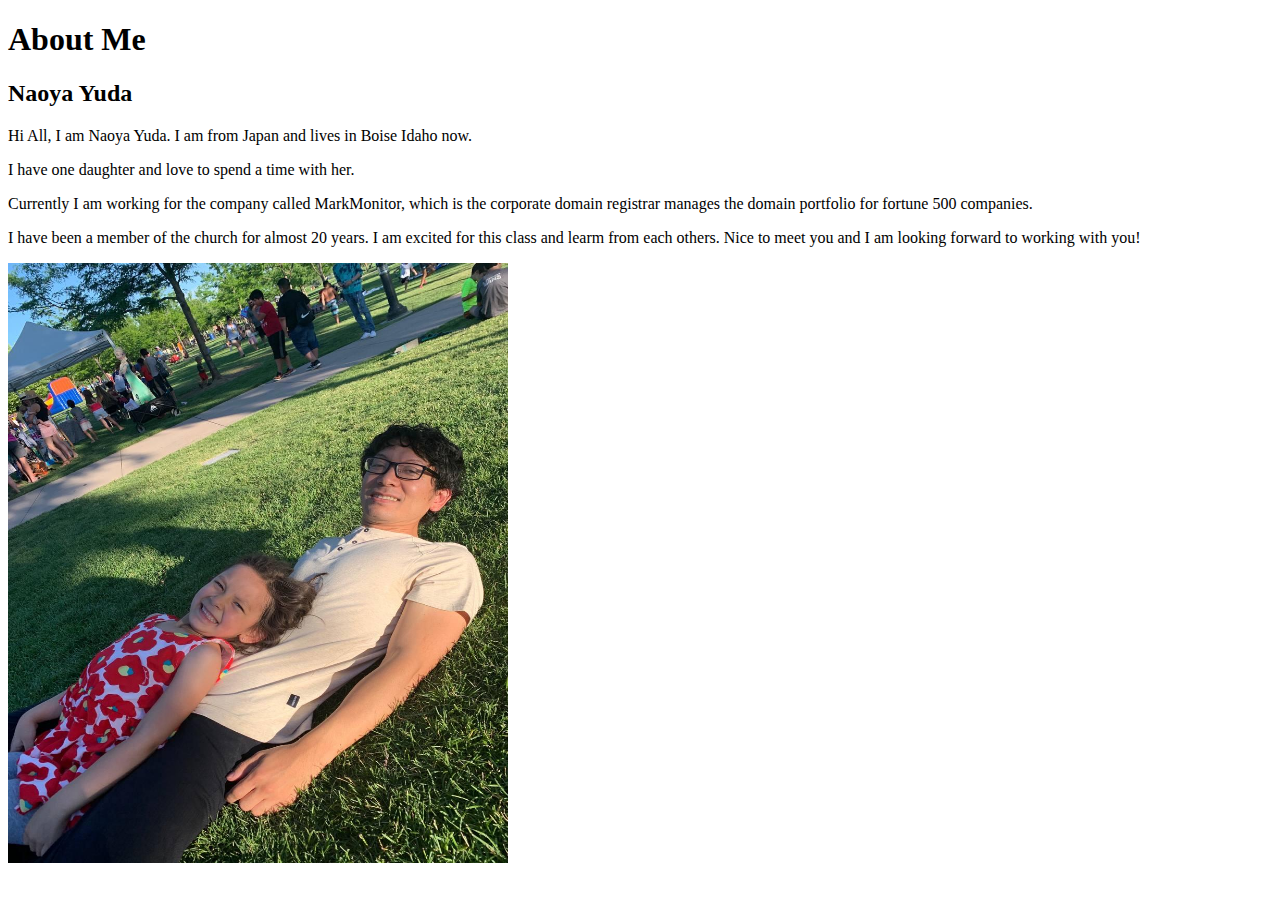
<file: aboutme/index.html>
<!DOCTYPE html>
<htmlang="en">
  <head>
      <meta charset="UTF-8">
      <meta http-equiv="X-UA-Compatible" content="IE=edge">
      <meta name="viewport" content="width=device-width", initial-scale="1.0">
    <title>All About Me</title>
  </head>
  <body>
    <h1>About Me</h1>
    <h2>Naoya Yuda</h2>
    <p>Hi All, I am Naoya Yuda. I am from Japan and lives in Boise Idaho now.</p>
    <p>I have one daughter and love to spend a time with her.</p>
    <p>Currently I am working for the company called MarkMonitor, which is the
        corporate domain registrar manages the domain portfolio for fortune 500 companies.
    </p>
    <p>I have been a member of the church for almost 20 years. I am excited for this class
        and learm from each others.
        Nice to meet you and I am looking forward to working with you!
    </p>
    <img
          src="images/naoyapark.jpeg"
          alt="Naoya"
          width="500" 
          height="600"
        />
  </body>
</html>
</file>
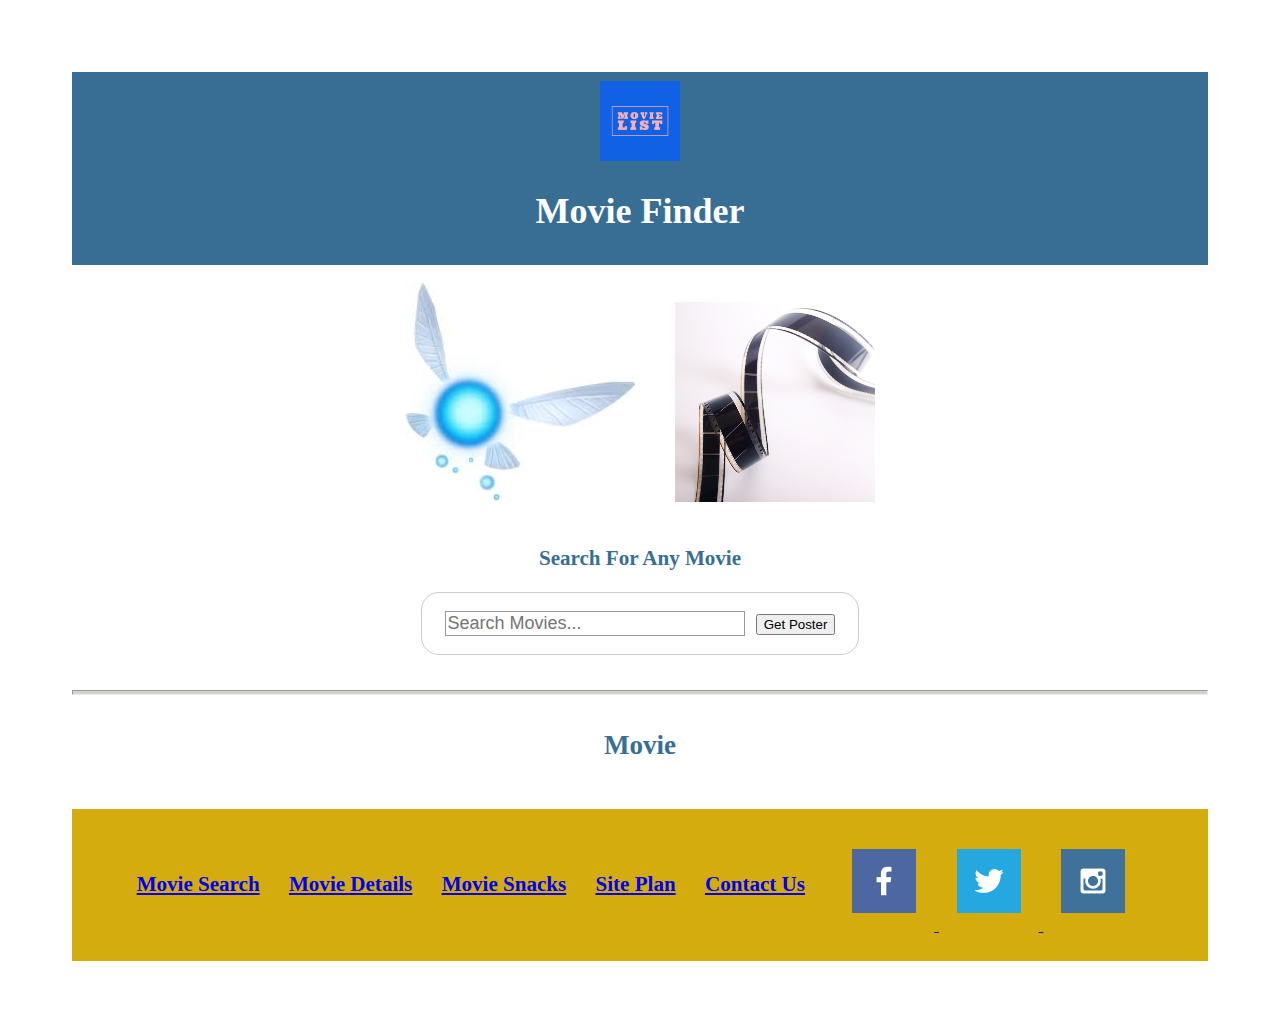
<file: movielist/index.html>
<!DOCTYPE html>
<html lang="en">
  <head>
    <meta charset="UTF-8">
    <meta http-equiv="X-UA-Compatible" content="IE=edge">
    <meta name="viewport" content="width=device-width, initial-scale=1.0">
      <link rel="stylesheet" href="styles/site-plan.css">
    <title>Personal Site - Movie Finder</title>
  </head>
  <body>
  <header>
    <a id="logo_link" href="./index.html">
      <img class="logo" src="images/movie-list-logos.jpeg" alt="Movie List Logo">
    </a>
    <h1 id="movie-finder">Movie Finder</h1>
  </header>
  <main>
   <section>
    <img src="./images/navi.jpeg" alt="navi">
    <img src="images/moviefilm.jpeg" alt="movieFilm" width="200" height="200" />
      <h3 class="text-center">Search For Any Movie</h3>
      <form id="searchForm">
        <input type="text" class="form-control" id="searchText" placeholder="Search Movies...">
        <button type="button" id="on-click">Get Poster</button>
      </form>
    </section>
    <hr>
    <section>
      <h2>Movie</h2>
  <div id="movies">
  </div>
</section>
</main>
<footer>
    <h3><a href="index.html">Movie Search</a></h3>
    <h3><a href="movie-details.html">Movie Details</a></h3>
    <h3><a href="movie-snacks.html">Movie Snacks</a></h3>
    <h3><a href="site-plan.html">Site Plan</a></h3>
    <h3><a href="contactus.html">Contact Us</a></h3>
    <div class="social">
        <a href="https://facebook.com" target="_blank">
            <img src="images/facebook.png" alt="fb icon">
        </a>
        <a href="https://twitter.com" target="_blank">
            <img src="images/twitter.png" alt="twitter icon">
        </a>
        <a href="https://instagram.com" target="_blank">
            <img src="images/instagram.png" alt="instagram icon">
        </a>
    </div>
</footer>
<script src="./index.js"></script>
</body>
</html>
</file>
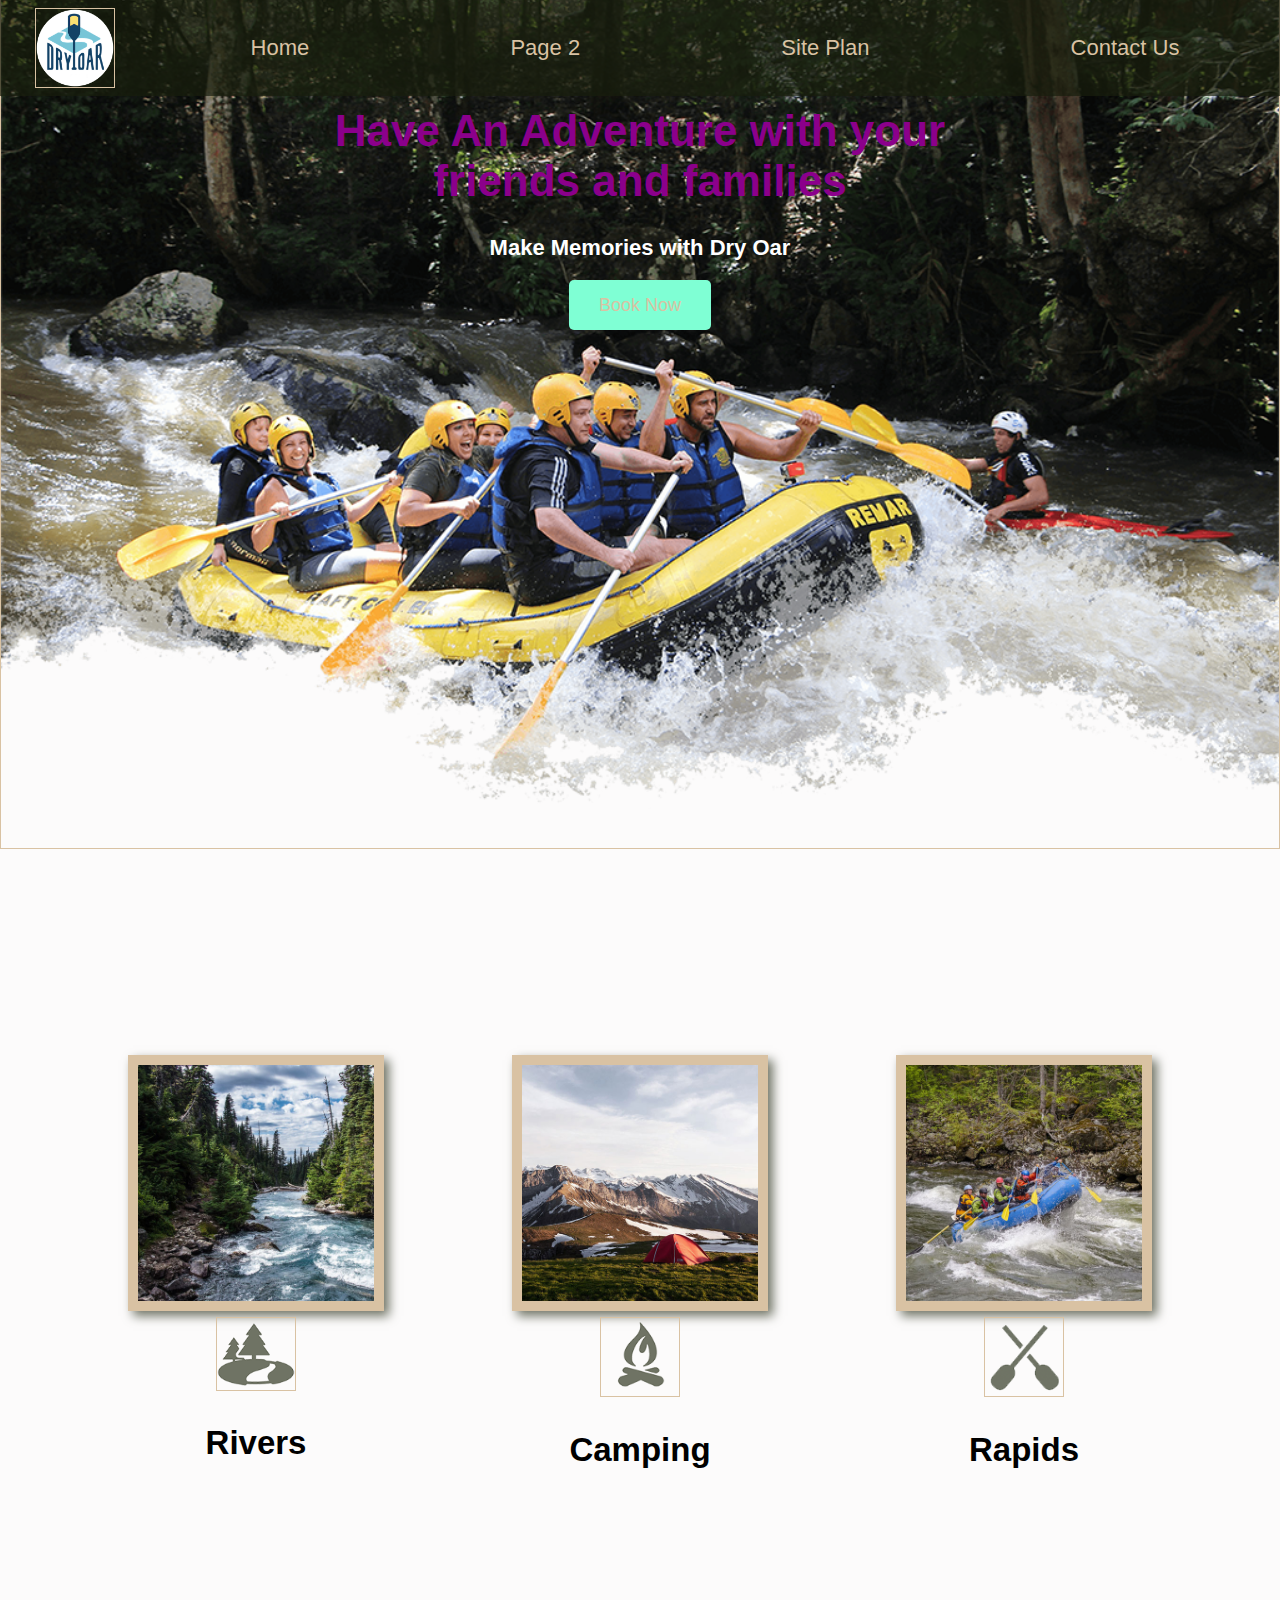
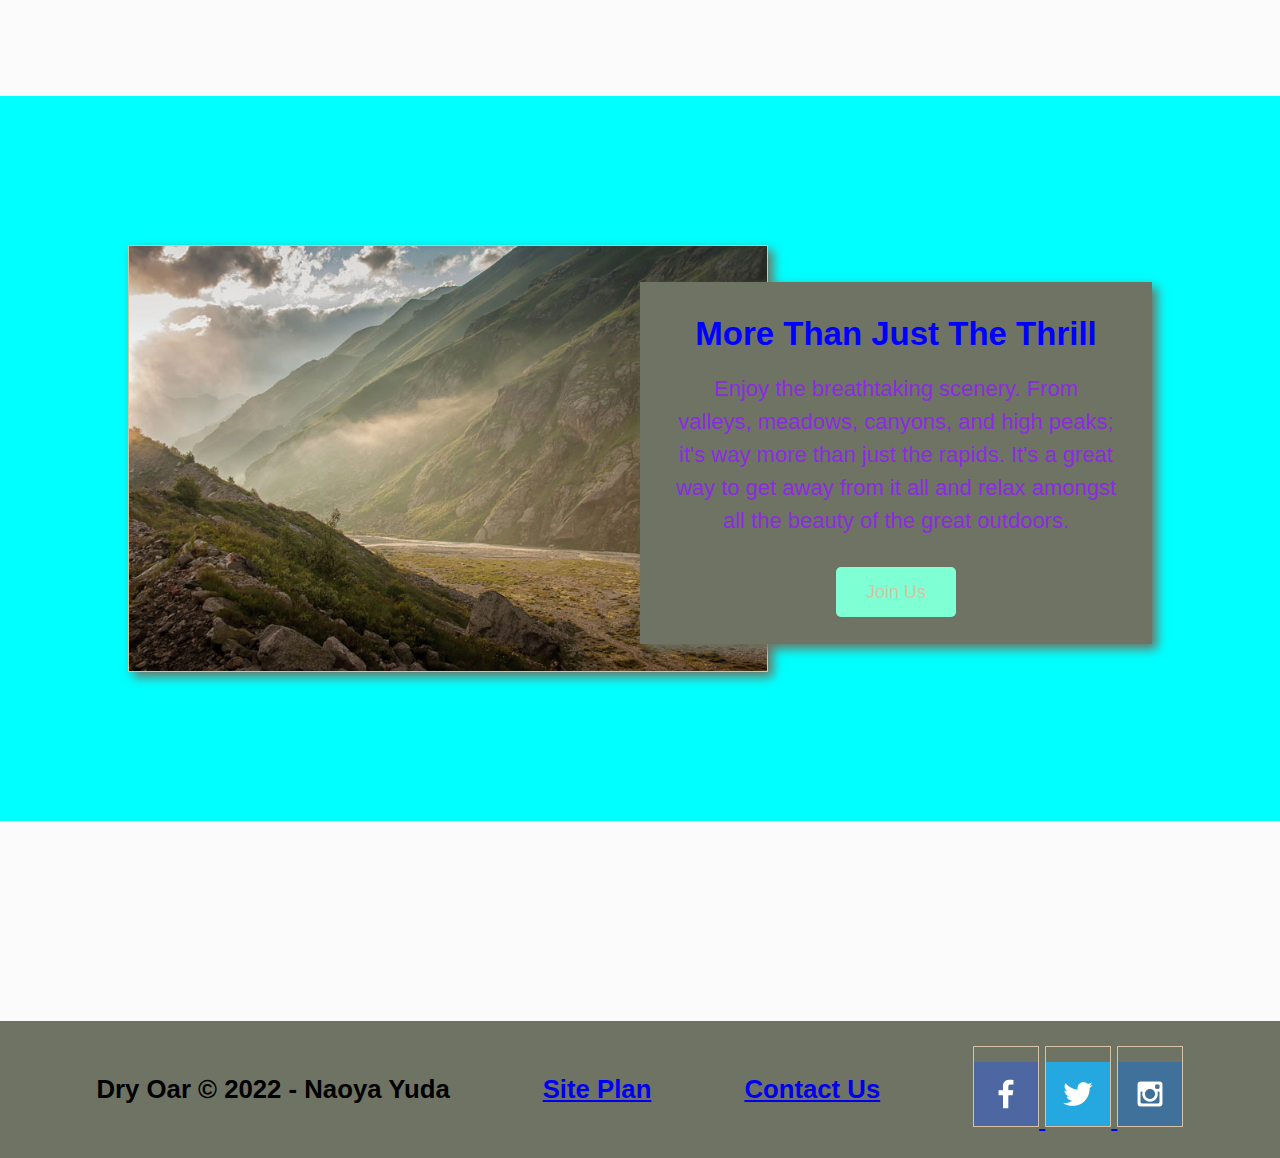
<file: wwr/index.html>
<!DOCTYPE html>
<html lang="en">
<head>
    <meta charset="UTF-8">
    <meta http-equiv="X-UA-Compatible" content="IE=edge">
    <meta name="viewport" content="width=device-width, initial-scale=1.0">
    <link rel="stylesheet" href="styles/style.css">
    <title>Whitewater Rafting Vacations | Dry Oar Boating | Home</title>
</head>
<body>
    <div id="content">
    <header>
        <a id="logo_link" href="index.html">
            <img class="logo" src="images/logo.png" alt="Dry Oar Logo">
        </a>
        <nav>
            <a href="index.html" target="_blank">Home</a>
            <a href="#" target="_blank">Page 2</a>
            <a href="site-plan-rafting.html" target="_blank">Site Plan</a>
            <a href="contactus.html" target="_blank">Contact Us</a>
        </nav>
    </header>
    <div id="hero">
        <div id="hero-box">
            <img id="hero-img" src="images/hero.png" alt="People enjoying white water rafting">
        </div>
        <section id="hero-msg">
            <h1 class="home-title">Have An Adventure with your friends and families</h1>
            <h4>Make Memories with Dry Oar </h4>
            <div class='button-box'>
                <a class='book' href="rates.html">Book Now</a>
            </div>
        </section>
    </div>
    <main class="home-grid">
        <section class="rivers-card">
            <img class="card-img" src="images/rivers.jpg" alt="river in forest">
            <img class="icon" src="images/river_icon.png" alt="river icon">
            <h2>Rivers</h2>
        </section>
        <section class="camping-card">
            <img class="card-img" src="images/camping.jpg" alt="tent in mountains">
            <img class="icon" src="images/fire_icon.png" alt="fire icon">
            <h2>Camping</h2>
        </section>
        <section class="rapids-card">
            <img class="card-img" src="images/rapids.jpg" alt="rafting boat">
            <img class="icon" src="images/oars.png" alt="oars icon">
            <h2>Rapids</h2>
        </section>
        <div id="background"></div> 
        <img class="mountains" src="images/mountains.jpg" alt="Misty mountains">
        <section class="msg">
            <h2>More Than Just The Thrill</h2>
            <p>Enjoy the breathtaking scenery. From valleys, meadows, canyons, and high peaks; it's way more than just the rapids. It's a great way to get away from it all and relax amongst all the beauty of the great outdoors. </p>
            <a class='join' href="rivers.html">Join Us</a>
        </section>
    </main>
    <footer>
        <h3>Dry Oar &copy; 2022 - Naoya Yuda</h3>
        <h3><a href="site-plan-rafting.html">Site Plan</a></h3>
        <h3><a href="contactus.html">Contact Us</a></h3>
        <div class="social">
            <a href="https://facebook.com" target="_blank">
                <img src="images/facebook.png" alt="fb icon">
            </a>
            <a href="https://twitter.com" target="_blank">
                <img src="images/twitter.png" alt="twitter icon">
            </a>
            <a href="https://instagram.com" target="_blank">
                <img src="images/instagram.png" alt="instagram icon">
            </a>
        </div>
    </footer>
    </div>
</body>
</html>
</file>
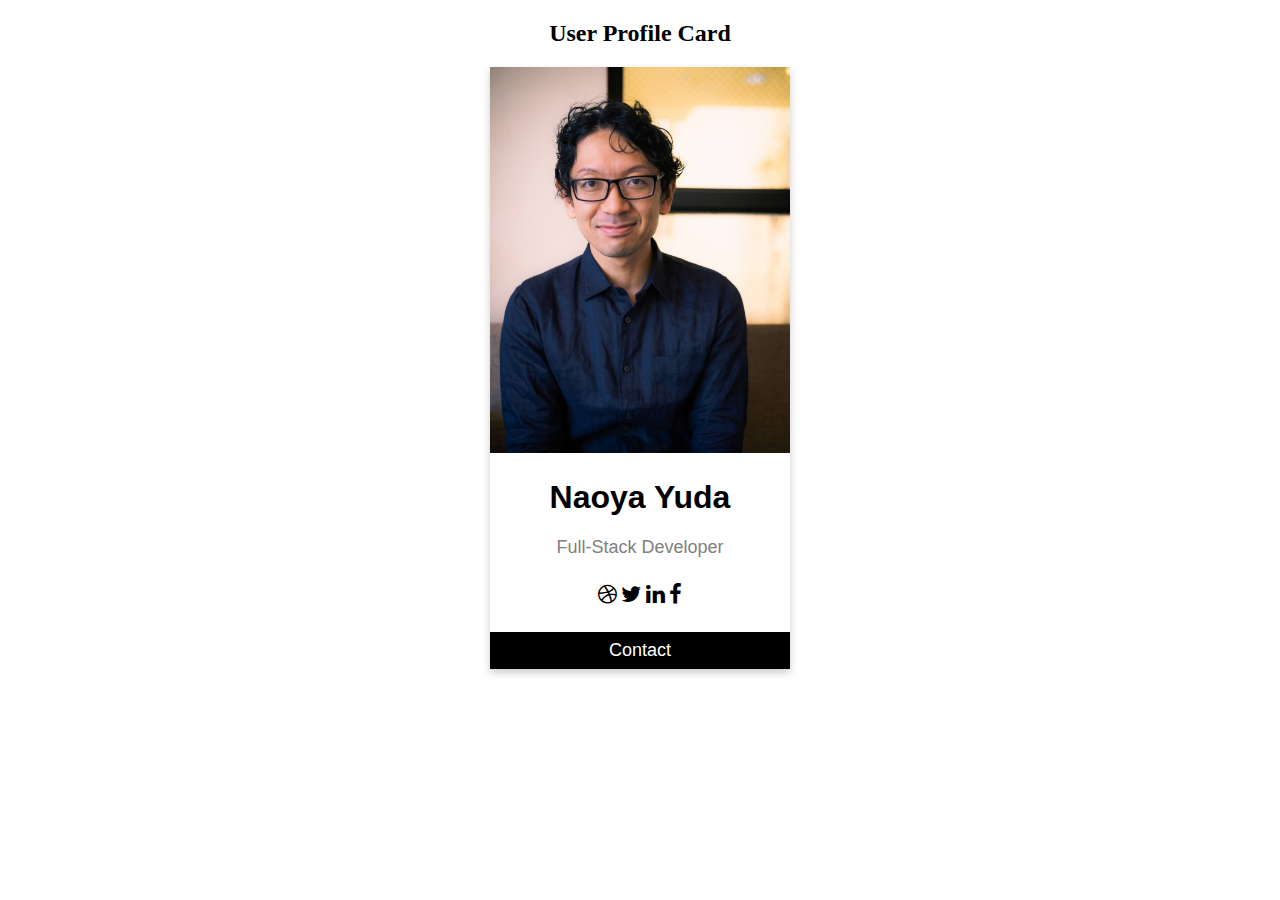
<file: component/component.html>
<!DOCTYPE html>
<html>
<head>
<link rel="stylesheet" href="https://cdnjs.cloudflare.com/ajax/libs/font-awesome/4.7.0/css/font-awesome.min.css">
<link rel="stylesheet" href="styles/component.css">

</head>
<body>

<h2 style="text-align:center">User Profile Card</h2>

<div class="card">
  <img src="w3images/naoya.jpg" alt="Naoya" style="width:100%">
  <h1>Naoya Yuda</h1>
  <p class="title">Full-Stack Developer</p>
  <p><BYU-Idaho></BYU-Idaho></p>
  <div style="margin: 24px 0;">
    <a href="#"><i class="fa fa-dribbble"></i></a> 
    <a href="#"><i class="fa fa-twitter"></i></a>  
    <a href="#"><i class="fa fa-linkedin"></i></a>  
    <a href="#"><i class="fa fa-facebook"></i></a> 
  </div>
  <p><button>Contact</button></p>
</div>

</body>
</html>
</file>
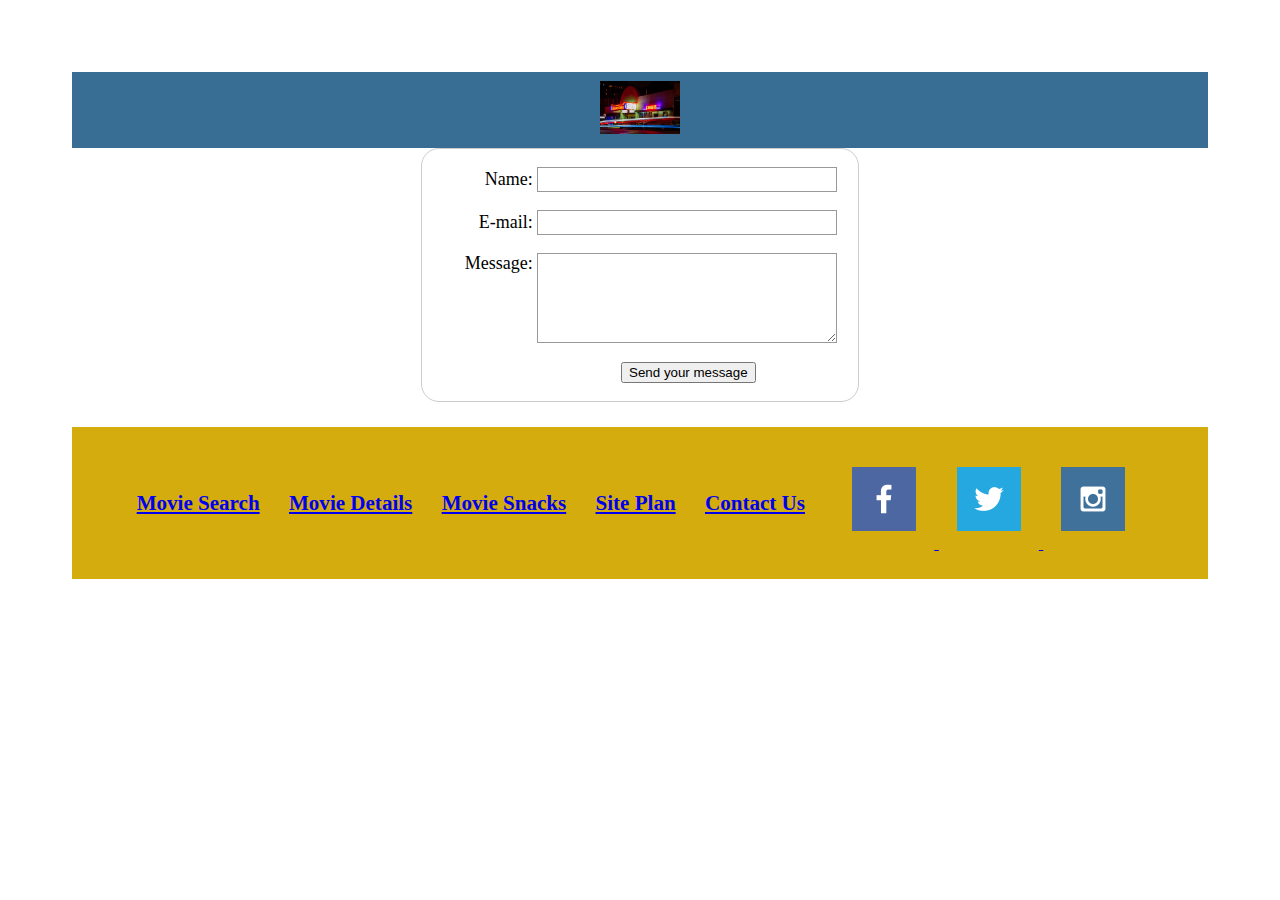
<file: movielist/contactus.html>
<!DOCTYPE html>
<html lang="en">
<head>
    <meta charset="UTF-8">
    <meta http-equiv="X-UA-Compatible" content="IE=edge">
    <meta name="viewport" content="width=device-width, initial-scale=1.0">
    <link rel="stylesheet" href="styles/site-plan.css">
    <title>Contact Us</title>
</head>
<body>
    <div id="content">
    <header>
        <a id="logo_link" href="index.html">
            <img class="logo" src="images/moviecinema.jpeg" alt="cinema">
        </a>
    </header>   
    <main class="home-grid"> 
        <div id="feedback"></div>   
        <form action="/my-handling-form-page" method="post">
            <ul>
             <li>
               <label for="name">Name:</label>
               <input type="text" id="name" name="user_name">
             </li>
             <li>
               <label for="mail">E-mail:</label>
               <input type="email" id="mail" name="user_email">
             </li>
             <li>
               <label for="msg">Message:</label>
               <textarea id="msg" name="user_message"></textarea>
             </li>
             <li class="button">
                <button type="submit">Send your message</button>
              </li>
            </ul>
           </form>
    </main>
   
    <footer>
        <h3><a href="index.html">Movie Search</a></h3>
        <h3><a href="movie-details.html">Movie Details</a></h3>
        <h3><a href="movie-snacks.html">Movie Snacks</a></h3>
        <h3><a href="site-plan.html">Site Plan</a></h3>
        <h3><a href="contactus.html">Contact Us</a></h3>
        <div class="social">
            <a href="https://facebook.com" target="_blank">
                <img src="images/facebook.png" alt="fb icon">
            </a>
            <a href="https://twitter.com" target="_blank">
                <img src="images/twitter.png" alt="twitter icon">
            </a>
            <a href="https://instagram.com" target="_blank">
                <img src="images/instagram.png" alt="instagram icon">
            </a>
        </div>
    </footer>
    </div>
    <script>
        // get the feedback div element so we can do something with it.
        const feedbackElement = document.getElementById('feedback');
        // get the form so we can read what was entered in it.
        const formElement = document.forms[0];
        // add a 'listener' to wait for a submission of our form. When that happens run the code below.
        formElement.addEventListener('submit', function(e) {
            // stop the form from doing the default action.
            e.preventDefault();
            // set the contents of our feedback element to a message letting the user know the form was submitted successfully. Notice that we pull the name that was entered in the form to personalize the message!
            feedbackElement.innerHTML = 'Hello '+ formElement.user_name.value +'! Thank you for your message. We will get back with you as soon as possible!';
            // make the feedback element visible.
            feedbackElement.style.display = "block";
            // add a class to move everything down so our message doesn't cover it.
            document.body.classList.toggle('moveDown');
        });
    </script>
</body>
</html>
</file>
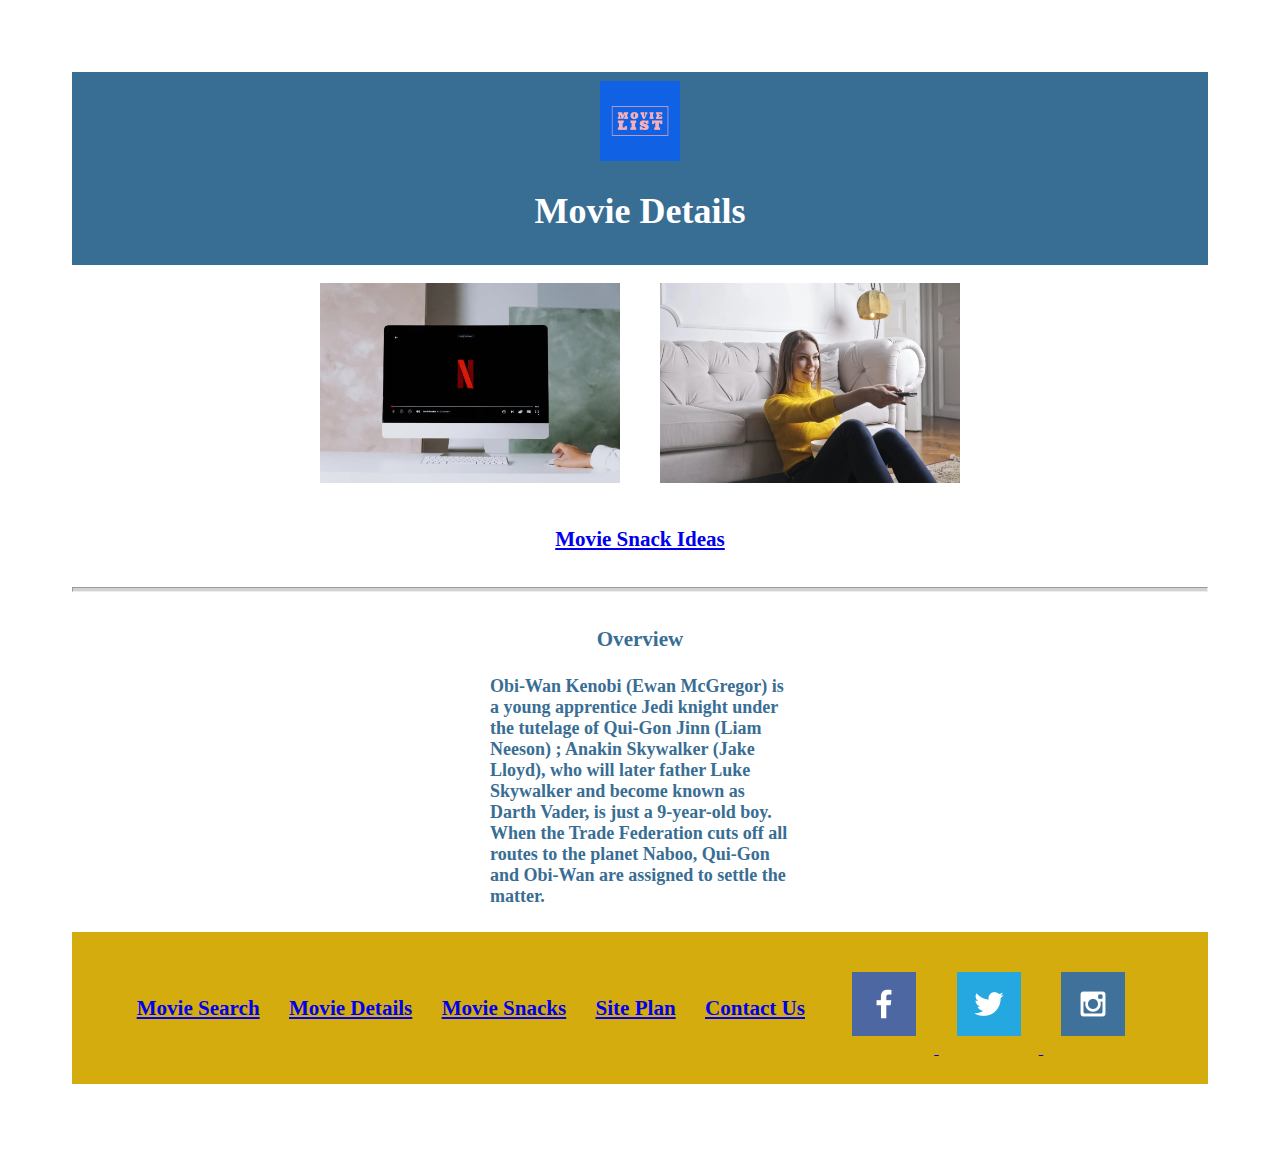
<file: movielist/movie-details.html>
<!DOCTYPE html>
<html lang="en">
<head>
    <meta charset="UTF-8">
    <meta http-equiv="X-UA-Compatible" content="IE=edge">
    <meta name="viewport" content="width=device-width, initial-scale=1.0">
      <link rel="stylesheet" href="styles/site-plan.css">
    <title>%= htmlWebpackPlugin.options.title %</title>
</head>
<body>
  <header>
    <a id="logo_link" href="./index.html">
      <img class="logo" src="images/movie-list-logos.jpeg" alt="Movie List Logo">
    </a>
    <h1>Movie Details</h1>
</header>
  <main>
   <section>
    <img src="images/ready.webp" alt="movieready" width="300" height="200" />
    <img src="images/watch.webp" alt="moviewatch" width="300" height="200" />
      <h3 class="text-center"><a href="movie-snacks.html">Movie Snack Ideas</a></h3>
    </section>
    <hr>
    <section>
      <div id="movies2"></div>
      <h3 class="text-center">Overview</h3>
      <h4 class="overview">Obi-Wan Kenobi (Ewan McGregor) is a young apprentice Jedi knight under the tutelage of Qui-Gon Jinn (Liam Neeson) ; Anakin Skywalker (Jake Lloyd), who will later father Luke Skywalker and become known as Darth Vader, is just a 9-year-old boy. When the Trade Federation cuts off all routes to the planet Naboo, Qui-Gon and Obi-Wan are assigned to settle the matter.</h4>
    </section>
  </main>
  <footer>
    <h3><a href="index.html">Movie Search</a></h3>
    <h3><a href="movie-details.html">Movie Details</a></h3>
    <h3><a href="movie-snacks.html">Movie Snacks</a></h3>
    <h3><a href="site-plan.html">Site Plan</a></h3>
    <h3><a href="contactus.html">Contact Us</a></h3>
    <div class="social">
       <a href="https://facebook.com" target="_blank">
         <img src="images/facebook.png" alt="fb icon">
       </a>
       <a href="https://twitter.com" target="_blank">
         <img src="images/twitter.png" alt="twitter icon">
       </a>
        <a href="https://instagram.com" target="_blank">
          <img src="images/instagram.png" alt="instagram icon">
       </a>
      </div>
    </footer>
    <script src="./index.js"></script>
  </body>
</html>
</file>
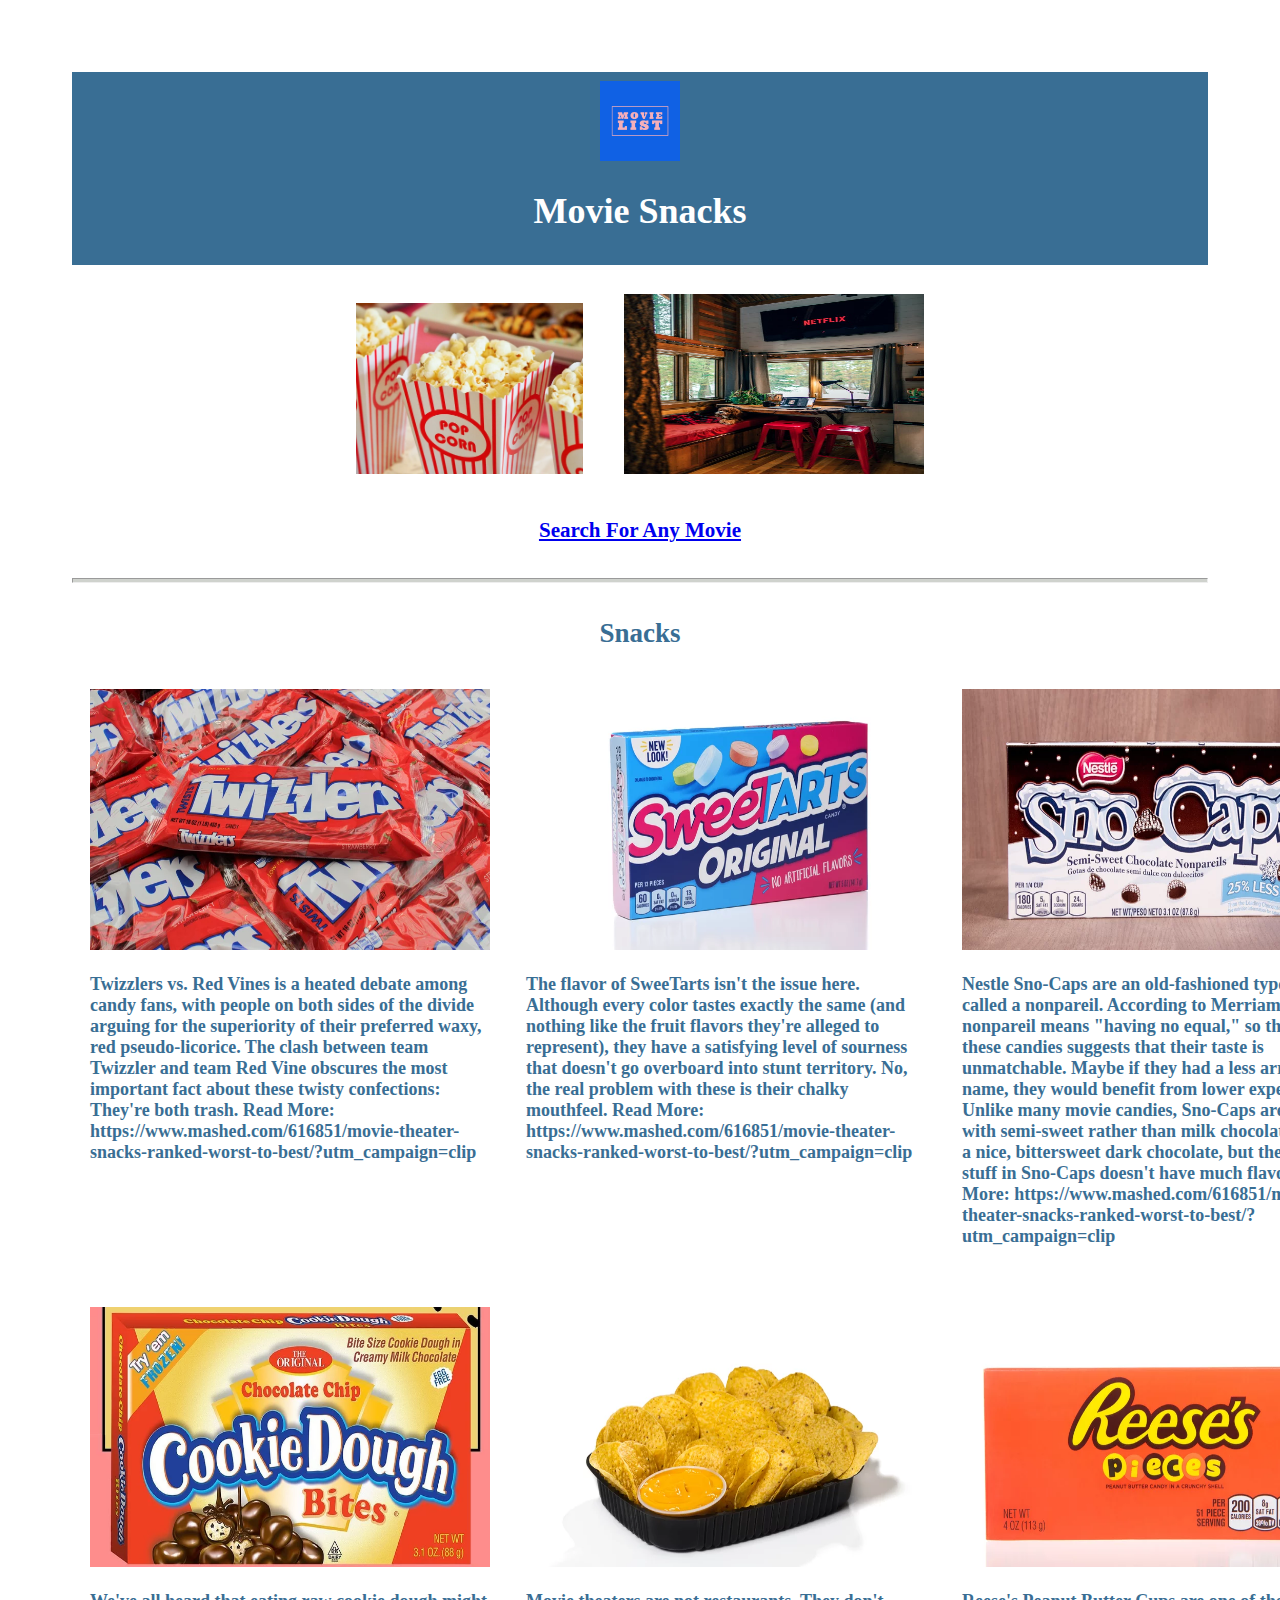
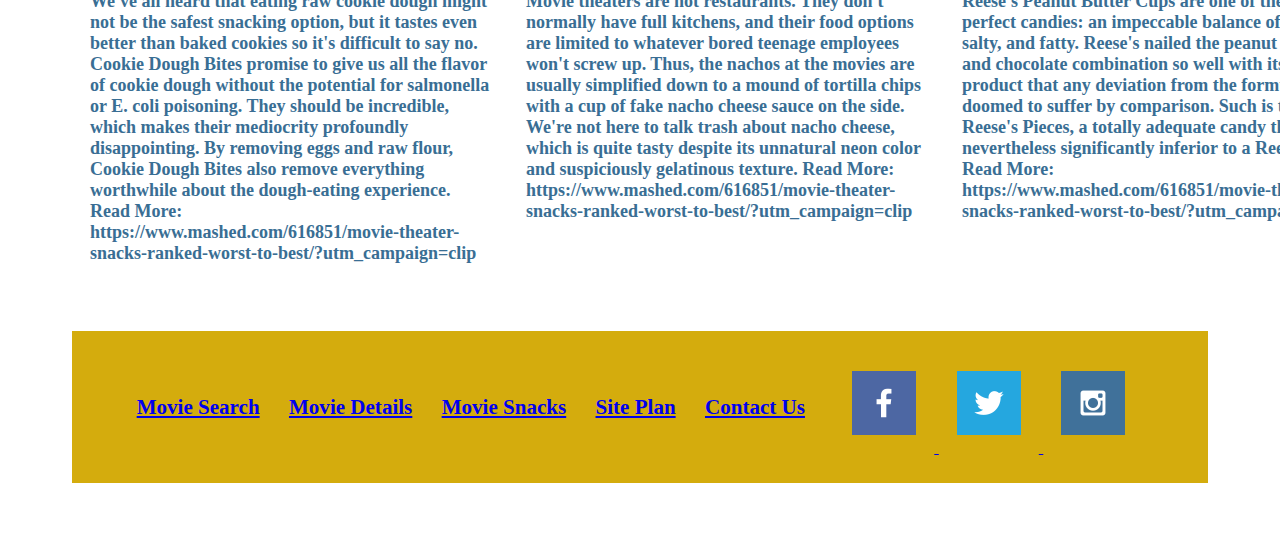
<file: movielist/movie-snacks.html>
<!DOCTYPE html>
<html lang="en">
<head>
    <meta charset="UTF-8">
    <meta http-equiv="X-UA-Compatible" content="IE=edge">
    <meta name="viewport" content="width=device-width, initial-scale=1.0">
      <link rel="stylesheet" href="styles/site-plan.css">
    <title>%= htmlWebpackPlugin.options.title %</title>
</head>
<body>
  <header>
    <a id="logo_link" href="./index.html">
      <img class="logo" src="images/movie-list-logos.jpeg" alt="Movie List Logo">
    </a>
    <h1>Movie Snacks</h1>
  </header>
  <main>
   <section>
    <img src="./images/popcorn-movie-party-entertainment.webp" alt="navi" id="popcorn" width="300" height="200" />
    <img src="images/moviecozy.jpeg" alt="moviecozy" width="300" height="180" />
      <h3 class="text-center"><a href="index.html">Search For Any Movie</a></h3>
    </section>
    <hr>
    <section>
      <h2>Snacks</h2>
      <div class="row">
          <img src="./images/twizzlers-1632534828.webp" alt="twizzlers" class="snack">
          <img src="./images/sweetarts-1632534828.webp" alt="sweetarts" class="snack">
          <img src="./images/sno-caps-1632534828.webp" alt="snocaps" class="snack">
          <h4 class="snack">Twizzlers vs. Red Vines is a heated debate among candy fans, with people on both sides of the divide arguing for the superiority of their preferred waxy, red pseudo-licorice. The clash between team Twizzler and team Red Vine obscures the most important fact about these twisty confections: They're both trash. 

            Read More: https://www.mashed.com/616851/movie-theater-snacks-ranked-worst-to-best/?utm_campaign=clip</h4>
          <h4 class="snack">The flavor of SweeTarts isn't the issue here. Although every color tastes exactly the same (and nothing like the fruit flavors they're alleged to represent), they have a satisfying level of sourness that doesn't go overboard into stunt territory. No, the real problem with these is their chalky mouthfeel. 

            Read More: https://www.mashed.com/616851/movie-theater-snacks-ranked-worst-to-best/?utm_campaign=clip</h4>
          <h4 class="snack">Nestle Sno-Caps are an old-fashioned type of candy called a nonpareil. According to Merriam-Webster, nonpareil means "having no equal," so the name of these candies suggests that their taste is unmatchable. Maybe if they had a less arrogant name, they would benefit from lower expectations. Unlike many movie candies, Sno-Caps are made with semi-sweet rather than milk chocolate. We love a nice, bittersweet dark chocolate, but the cheap stuff in Sno-Caps doesn't have much flavor.

            Read More: https://www.mashed.com/616851/movie-theater-snacks-ranked-worst-to-best/?utm_campaign=clip</h4>
          <img src="./images/cookie-dough-bites-1632534828.webp" alt="cookie dough bites" class="snack">
          <img src="./images/nachos-1632534828.webp" alt="nachos" class="snack">
          <img src="./images/reeses-pieces-1632534828.webp" alt="reeses pieces" class="snack">
          <h4 class="snack">We've all heard that eating raw cookie dough might not be the safest snacking option, but it tastes even better than baked cookies so it's difficult to say no. Cookie Dough Bites promise to give us all the flavor of cookie dough without the potential for salmonella or E. coli poisoning. They should be incredible, which makes their mediocrity profoundly disappointing. By removing eggs and raw flour, Cookie Dough Bites also remove everything worthwhile about the dough-eating experience. 



            Read More: https://www.mashed.com/616851/movie-theater-snacks-ranked-worst-to-best/?utm_campaign=clip</h4>
         
          <h4 class="snack">Movie theaters are not restaurants. They don't normally have full kitchens, and their food options are limited to whatever bored teenage employees won't screw up. Thus, the nachos at the movies are usually simplified down to a mound of tortilla chips with a cup of fake nacho cheese sauce on the side. We're not here to talk trash about nacho cheese, which is quite tasty despite its unnatural neon color and suspiciously gelatinous texture. 

            Read More: https://www.mashed.com/616851/movie-theater-snacks-ranked-worst-to-best/?utm_campaign=clip</h4>
        
          <h4 class="snack">Reese's Peanut Butter Cups are one of the few perfect candies: an impeccable balance of sweet, salty, and fatty. Reese's nailed the peanut butter and chocolate combination so well with its original product that any deviation from the formula is doomed to suffer by comparison. Such is the fate of Reese's Pieces, a totally adequate candy that is nevertheless significantly inferior to a Reese's Cup.

            Read More: https://www.mashed.com/616851/movie-theater-snacks-ranked-worst-to-best/?utm_campaign=clip</h4>

      </div>

</section>
</main>
<footer>
  <h3><a href="index.html">Movie Search</a></h3>
  <h3><a href="movie-details.html">Movie Details</a></h3>
  <h3><a href="movie-snacks.html">Movie Snacks</a></h3>
  <h3><a href="site-plan.html">Site Plan</a></h3>
  <h3><a href="contactus.html">Contact Us</a></h3>
    <div class="social">
        <a href="https://facebook.com" target="_blank">
            <img src="images/facebook.png" alt="fb icon">
        </a>
        <a href="https://twitter.com" target="_blank">
            <img src="images/twitter.png" alt="twitter icon">
        </a>
        <a href="https://instagram.com" target="_blank">
            <img src="images/instagram.png" alt="instagram icon">
        </a>
    </div>
</footer>
<script src="./index.js"></script>
</body>
</html>
</file>
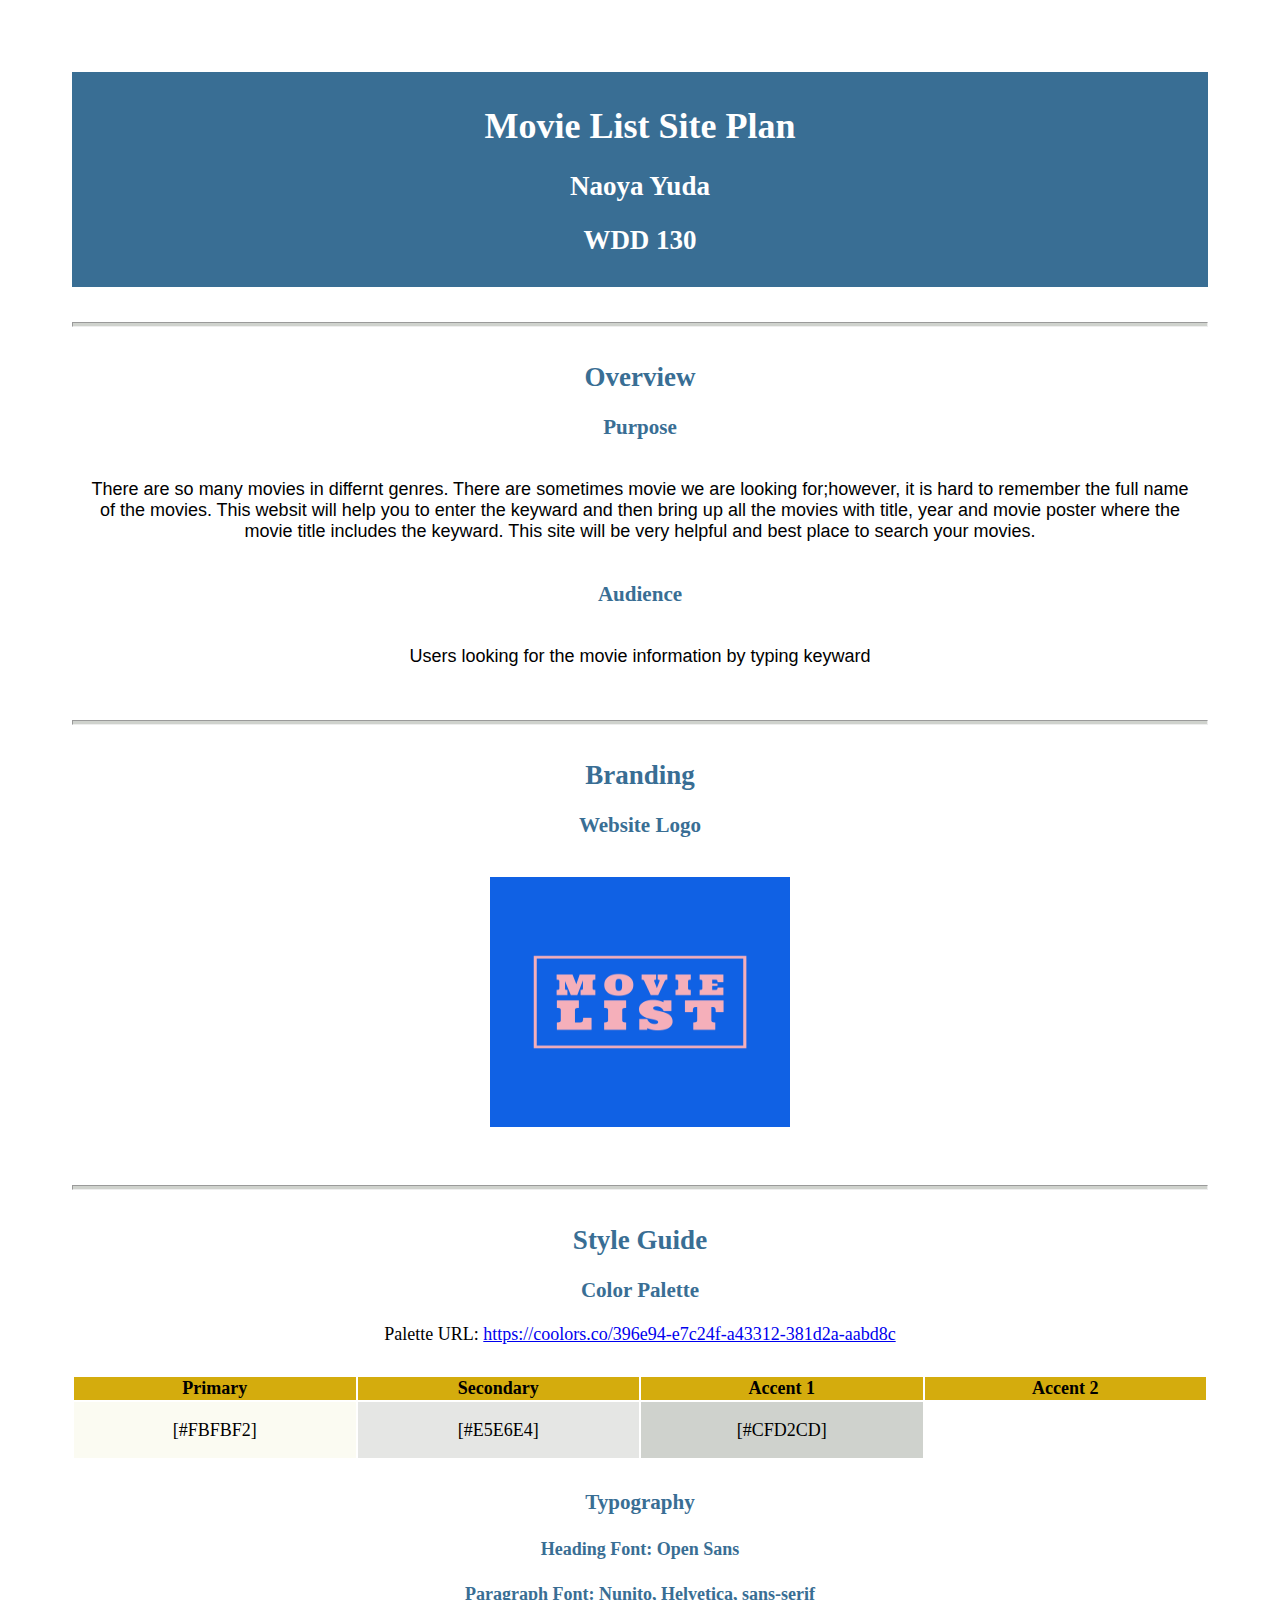
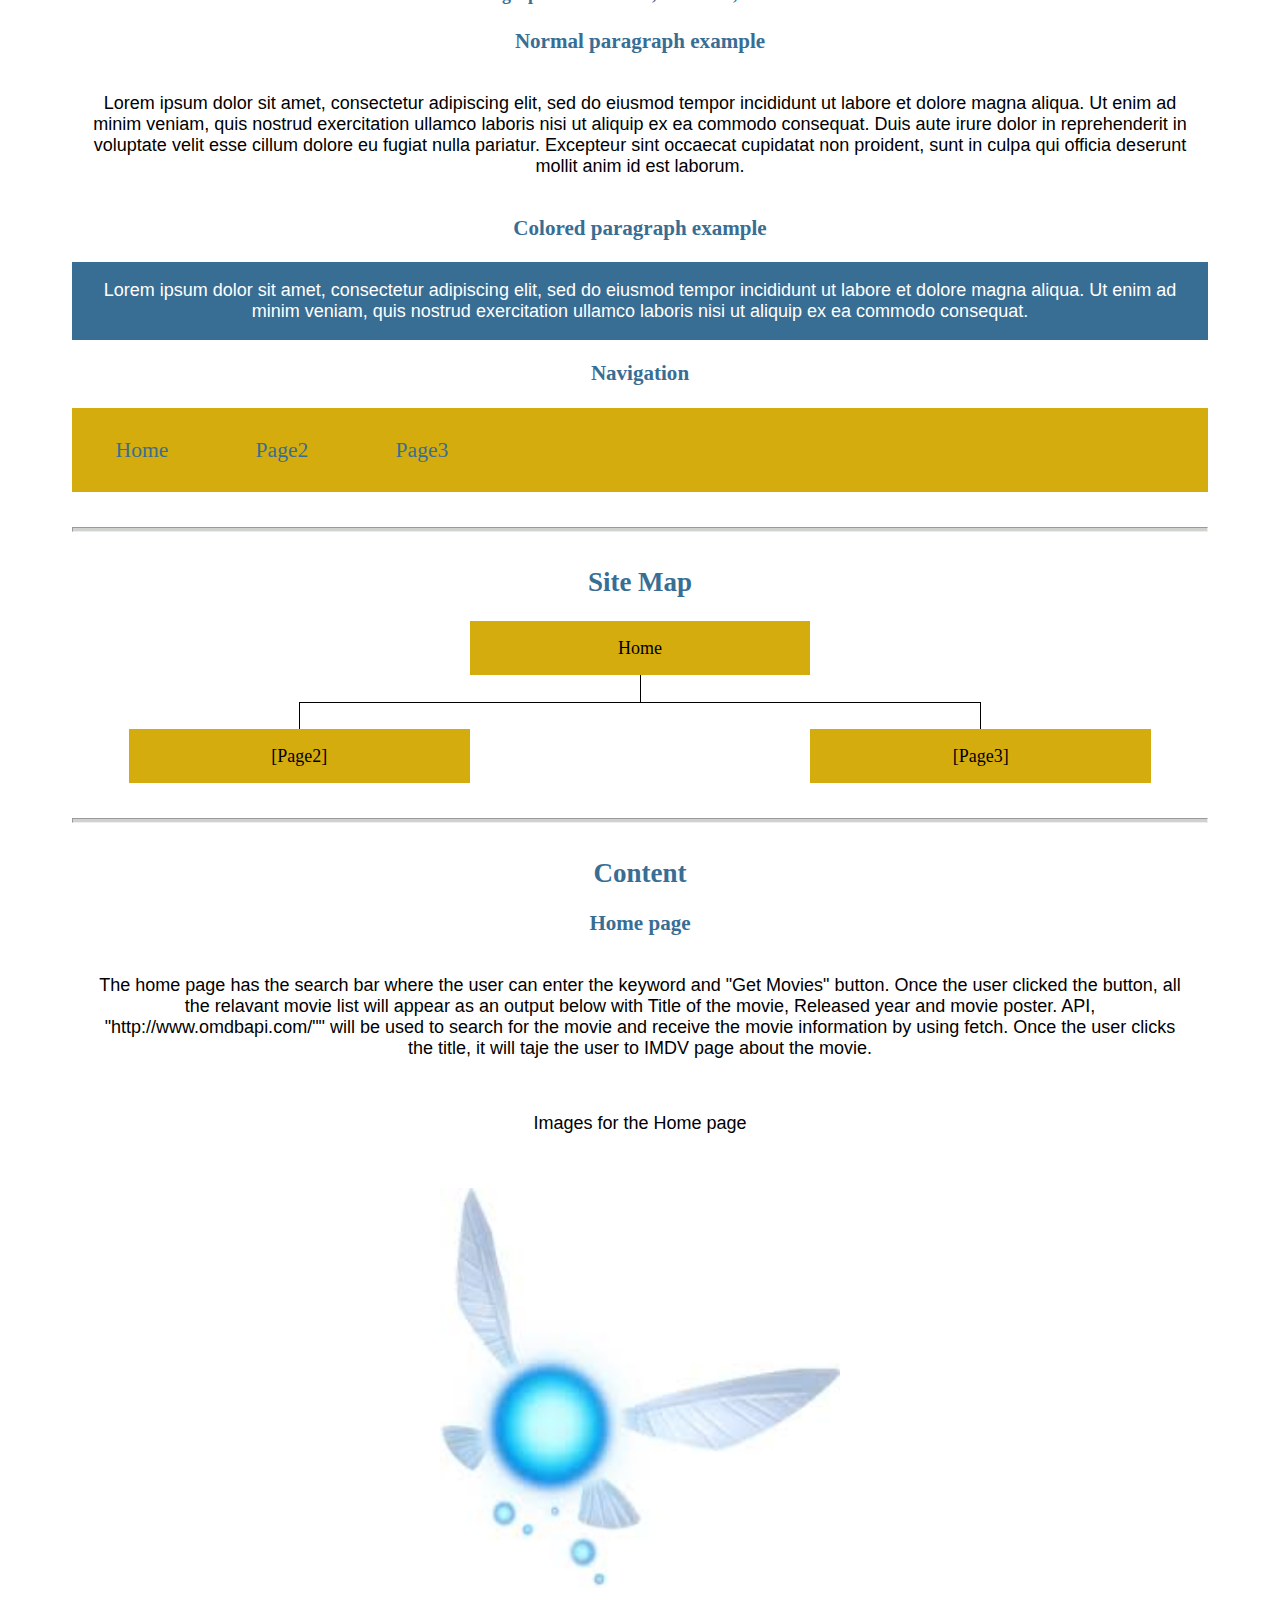
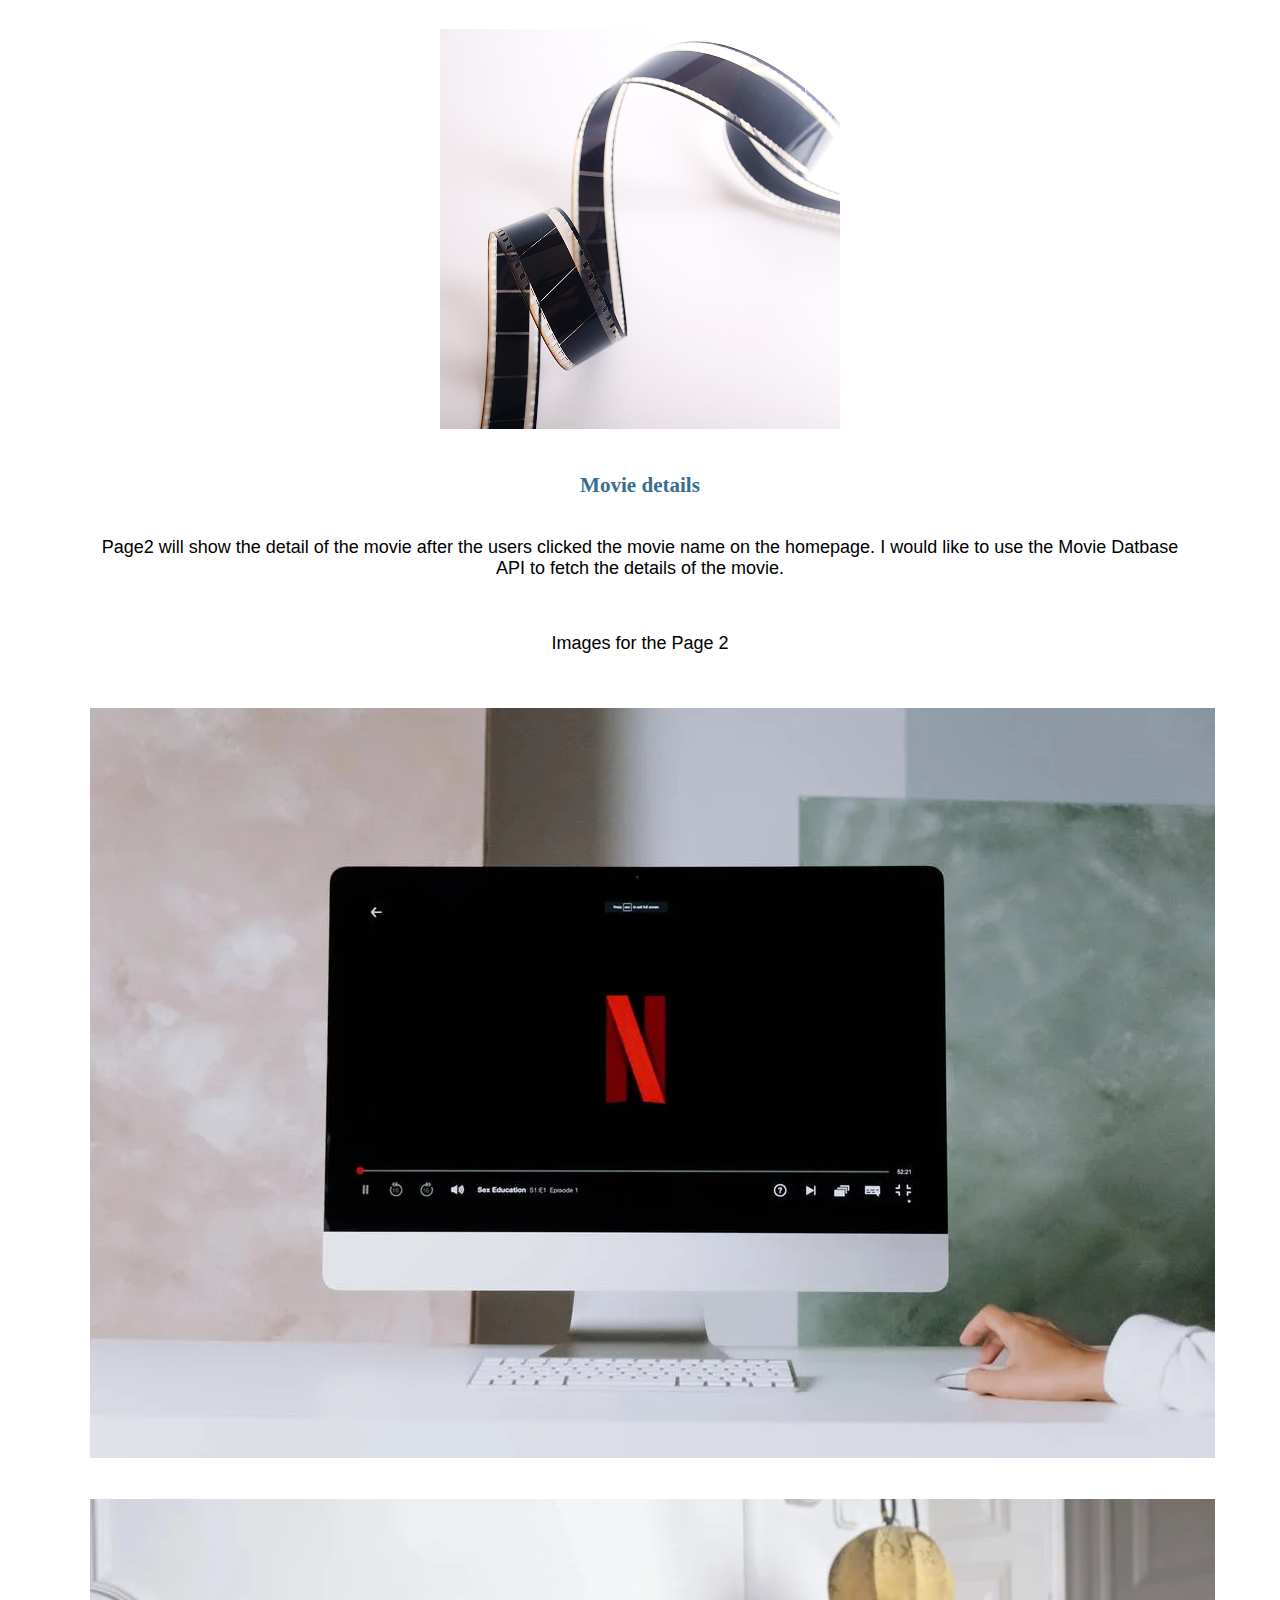
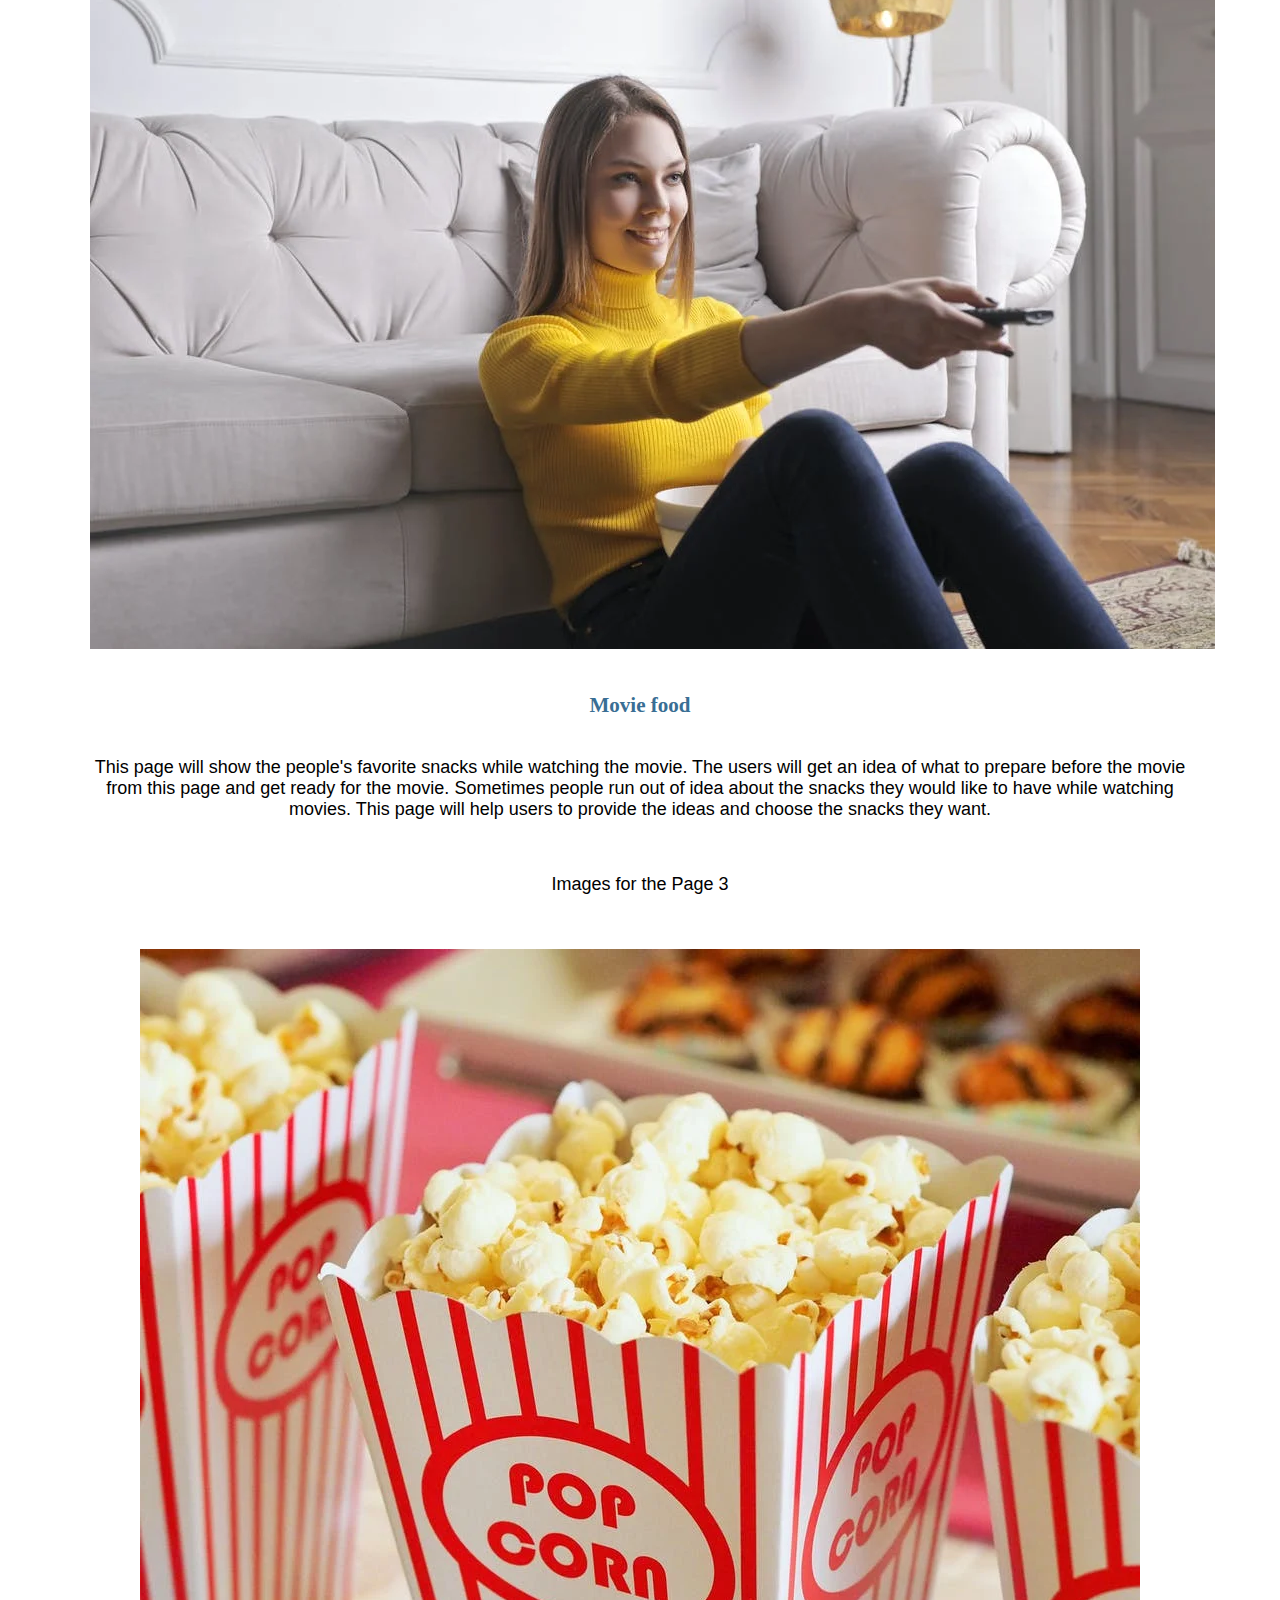
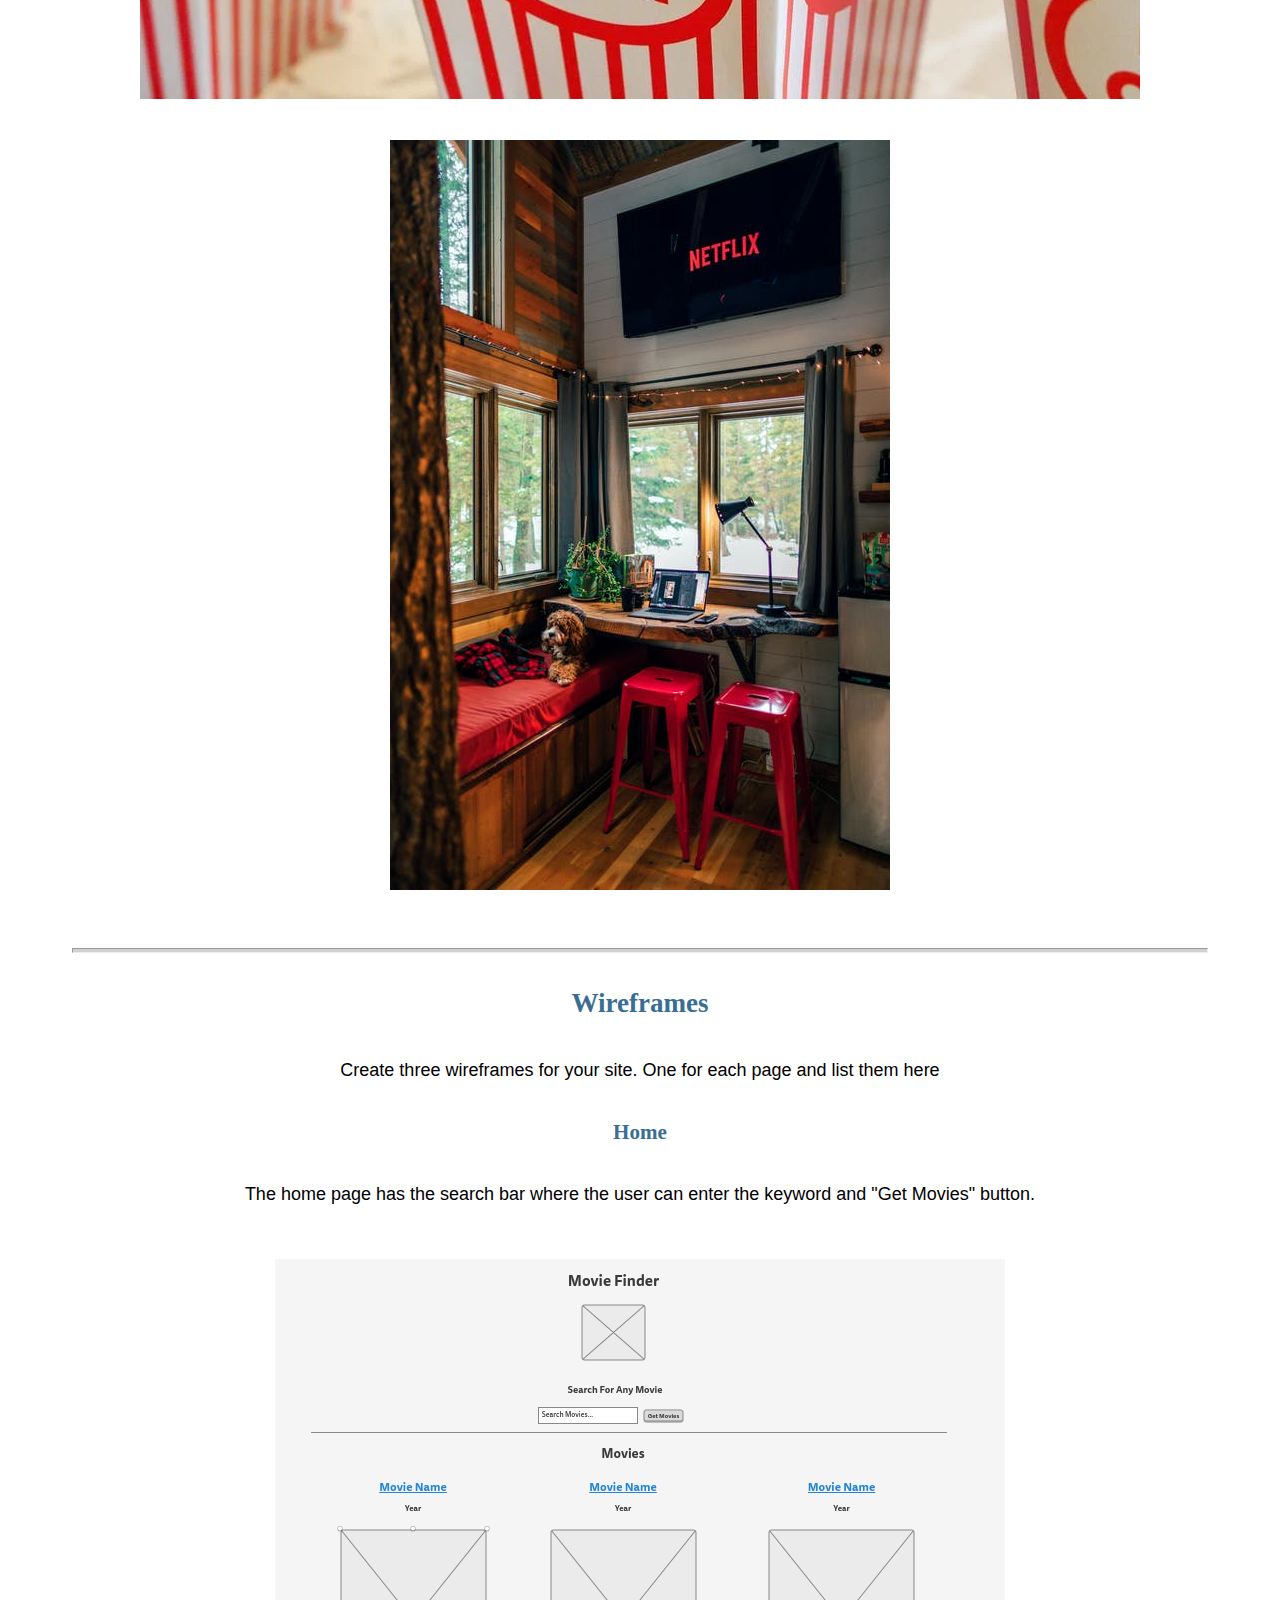
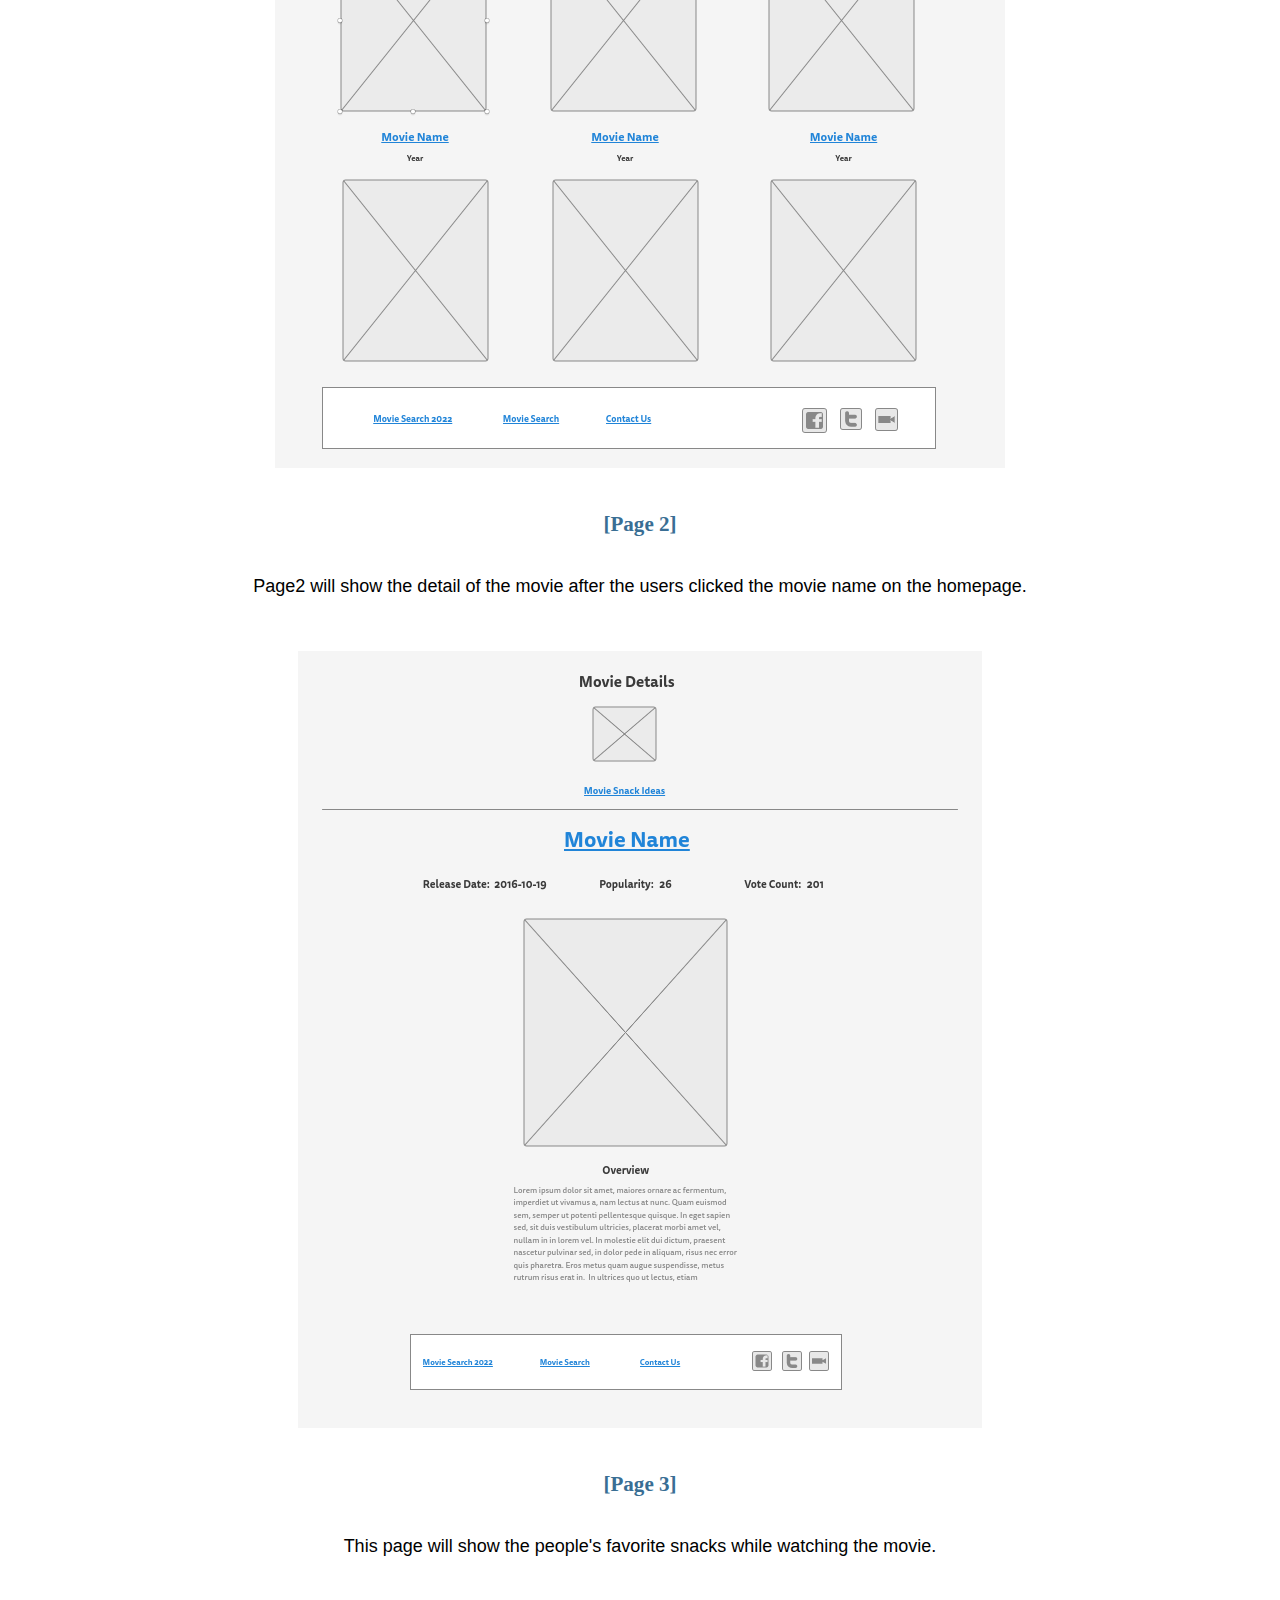
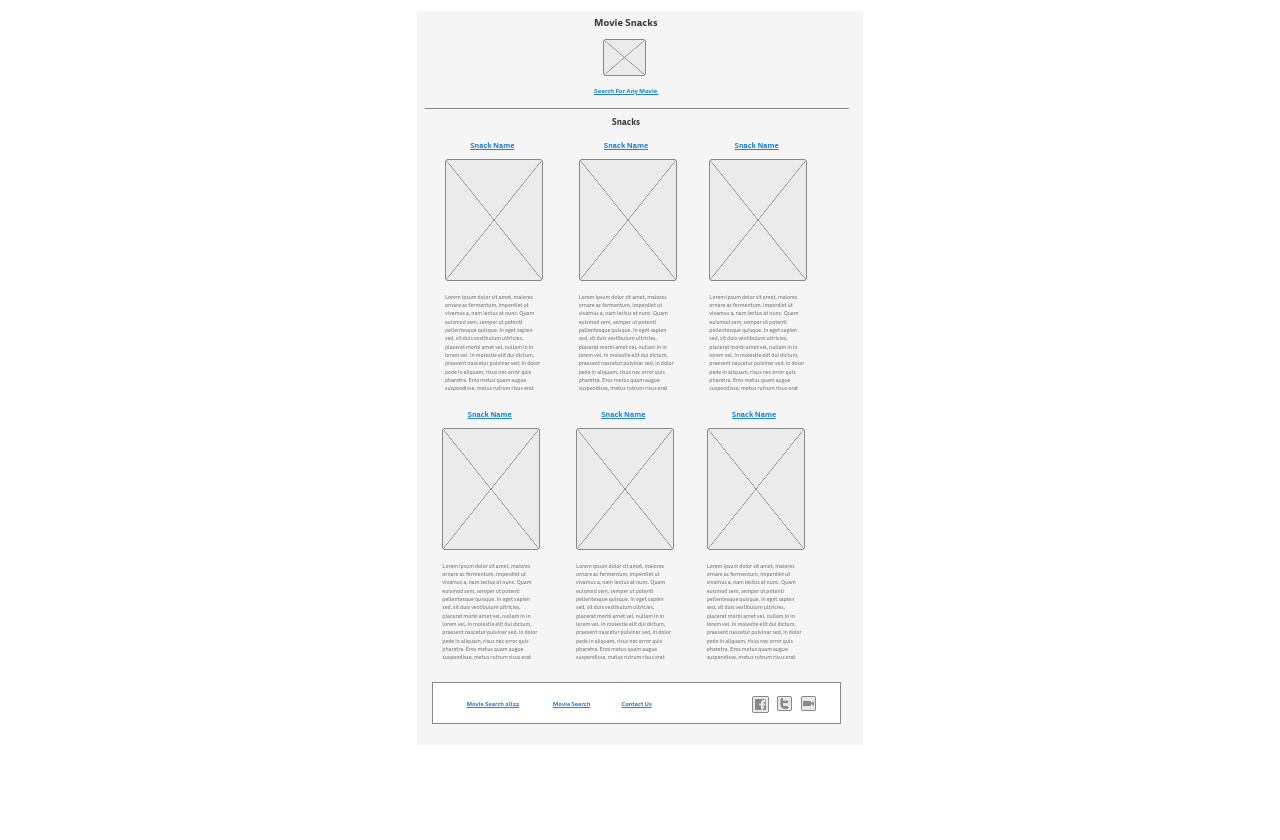
<file: movielist/site-plan.html>
<!DOCTYPE html>
<html lang="en-us">
    
  <head>
    <meta charset="utf-8">
    <title>Site Plan</title>
    <link type="text/css" rel="stylesheet" href="styles/site-plan.css">
  </head>

  <body>
    <header>
      <h1>Movie List Site Plan</h1>
      <h2>Naoya Yuda</h2>
      <h2>WDD 130</h2>
      <!-- In the header above, add the name or your site, your name and class number. For example if you are in section 3 you would put WDD 130.03 -->
    </header>
    <main>

      <!-- ------------------------Steps 2-3------------------------------ -->
      <hr>
      <h2>Overview</h2>
      <h3>Purpose</h3>
      <p>There are so many movies in differnt genres. There are sometimes 
         movie we are looking for;however, it is hard to remember the full
         name of the movies. This websit will help you to enter the keyward
         and then bring up all the movies with title, year and movie poster
         where the movie title includes the keyward. This site will be very helpful
         and best place to search your movies. 
      </p>  <!-- change this -->


      <h3>Audience</h3>
      <p>Users looking for the movie information by typing keyward</p>  <!-- change this -->

      <hr>
      <h2>Branding</h2>
      <h3>Website Logo</h3>
      <!-- Replace this with some sort of logo for your site.  A logo can be as simple as the name of your site in a nice font :) -->
      <img src="./images/movie-list-logos.jpeg" alt="Logo image" width="300" height="250" />
      <hr>
      <h2>
        Style Guide
      </h2>

      <!-- ------------------------Steps 4-8------------------------------ -->

      <h3>
        Color Palette
      </h3>
      <!--  The colors you choose for a website are one of the most important decisions you will make. Follow the instructions on the activity in iLearn then return and replace the color codes below with the hex color codes (the 6 digit numbers that show at the bottom of each color) for the colors you have chosen below.  You should have at least 2 colors but do not have to fill in all 4 if you do not need them.  -->

      <!-- Copy and paste the URL to your finished palette below Make sure to paste it into both spots -->
      Palette URL: <a href="https://coolors.co/396e94-e7c24f-a43312-381d2a-aabd8c" target="_blank">https://coolors.co/396e94-e7c24f-a43312-381d2a-aabd8c</a>


      <table class="colors">
        <tr><th>Primary</th><th>Secondary</th><th>Accent 1</th><th>Accent 2</th></tr>
        <!-- Replace the numbers in the boxes below with your hex color codes. Then switch to the site-plan.css file and change your colors there as well. -->
        <tr>
            <td class="primary">[#FBFBF2]</td>
            <td class="secondary">[#E5E6E4]</td>
            <td class="accent1">[#CFD2CD]</td>
            <td class="accent2"></td></tr>
      </table>

      <!-- ------------------------Step 9------------------------------ -->

      <h3>
        Typography
      </h3>
      <!-- Choose a font for your paragraphs (body copy) and headlines. What font(s) have you chosen? Why did you choose what you did?  Make sure to review the list of web safe fonts at W3Schools.org as a starting point.  Think also about which of your colors above you might use for background and font colors. -->

      <h4>
        Heading Font: Open Sans  <!-- change this -->
      </h4>
      <h4>
        Paragraph Font: Nunito, Helvetica, sans-serif  <!-- change this -->
      </h4>
      <h3>
        Normal paragraph example
      </h3>
      <p>
        Lorem ipsum dolor sit amet, consectetur adipiscing elit, sed do eiusmod tempor incididunt ut labore et dolore magna aliqua. Ut enim ad minim veniam, quis nostrud exercitation ullamco laboris nisi ut aliquip ex ea commodo consequat. Duis aute irure dolor in reprehenderit in voluptate velit esse cillum dolore eu fugiat nulla pariatur. Excepteur sint occaecat cupidatat non proident, sunt in culpa qui officia deserunt mollit anim id est laborum.
      </p>
      <h3>
        Colored paragraph example
      </h3>
      <p class="colored">
        Lorem ipsum dolor sit amet, consectetur adipiscing elit, sed do eiusmod tempor incididunt ut labore et dolore magna aliqua. Ut enim ad minim veniam, quis nostrud exercitation ullamco laboris nisi ut aliquip ex ea commodo consequat. 
      </p>

      <!-- ------------------------Step 10------------------------------ -->

      <h3>
        Navigation
      </h3>
      <!-- Think about how you want your navigation bar to look. In the site-plan.css file change the colors to your colors to get the look you desire. --> 
      <nav>
        <a href="#">Home</a>
        <a href="#">Page2</a>
        <a href="#">Page3</a>
      </nav>
      <hr>
      <h2>
        Site Map
      </h2>
      <div class="sitemap">
        <div class="sm-home">
          Home
        </div>
        <div class="sm-page2">
          [Page2] <!-- change this -->
        </div>
        <div class="sm-page3">
          [Page3]  <!-- change this -->
        </div>

        <div class="top">
          &nbsp;
        </div>
        <div class="left">
          &nbsp;
        </div>
        <div class="right">
          &nbsp;
        </div>

      </div>

      <!-- --------Content Section -------------- -->
      <hr>
      <h2>
        Content
      </h2>
      <h3>Home page</h3>
      <p>
        The home page has the search bar where the user can enter the keyword and "Get Movies"
        button. Once the user clicked the button, all the relavant movie list will appear as an output 
        below with Title of the movie, Released year and movie poster. 
        API, "http://www.omdbapi.com/"" will be used to search for the movie and receive the movie information
        by using fetch.
        Once the user clicks the title, it will taje the user to IMDV page about the movie.
      </p>
      <p>Images for the Home page</p>
        <div>
          <img src="images/navi.jpeg" alt="navi" width="400" height="400"/>
        </div>
        <div>
          <img src="images/moviefilm.jpeg" alt="movieFilm" width="400" height="400" />
        </div>
      </ul>
      <h3>Movie details</h3>
      <p>
        Page2 will show the detail of the movie after the users clicked the movie name on the homepage.
        I would like to use the Movie Datbase API to fetch the details of the movie.
      </p>
      <p>Images for the Page 2</p>
        <img src="images/ready.webp" alt="movieready">
        <img src="images/watch.webp" alt="moviewatch">

      </ul>
      <h3>Movie food</h3>
      <p>
        This page will show the people's favorite snacks while watching the movie.
        The users will get an idea of what to prepare before the movie from this page and 
        get ready for the movie.
        Sometimes people run out of idea about the snacks they would like to have while watching 
        movies. This page will help users to provide the ideas and choose the snacks they want.
      </p>
      <p>Images for the Page 3</p>
        <img src="images/popcorn-movie-party-entertainment.webp" alt="popcorn">
        <img src="images/moviecozy.jpeg" alt="moviecozy">

      </ul>
      <hr>
      <h2>
        Wireframes
      </h2>
      <p>
        Create three wireframes for your site. One for each page and list them here</p>

      <h3>Home</h3>
      <p>         
        The home page has the search bar where the user can enter the keyword and "Get Movies"
        button.
      </p>
      <img src="./images/Personal Site Home Wireframe1.png" alt="home page wireframe">
      
      <h3>[Page 2]</h3>
      <p>         
        Page2 will show the detail of the movie after the users clicked the movie name on the homepage.
      </p>
      <img src="./images/Personal Site Page2 Wireframe2.png" alt="page 2 wireframe">

      <h3>[Page 3]</h3>
      <p>         
        This page will show the people's favorite snacks while watching the movie.
      </p>
      <img src="./images/Personal Site Page3 Wireframe3.png" alt="page 3 wireframe">
    </main>
  </body>

</html>
</file>
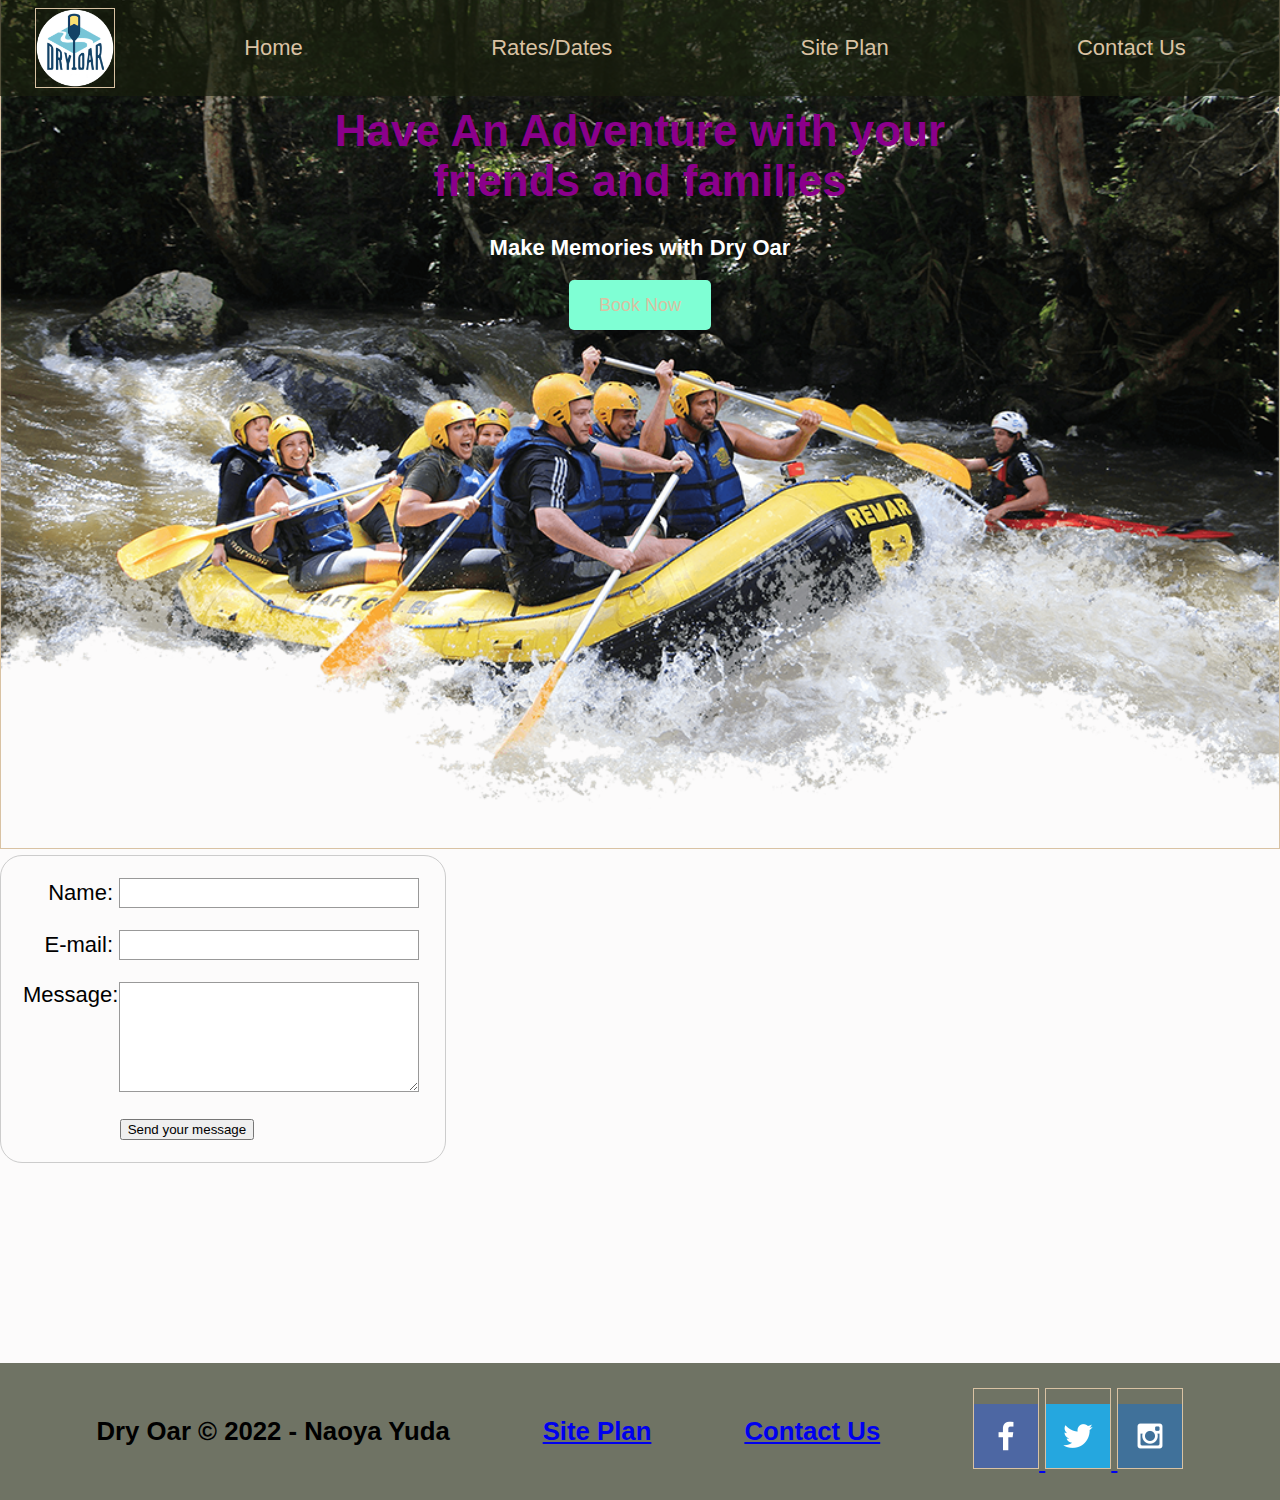
<file: wwr/contactus.html>
<!DOCTYPE html>
<html lang="en">
<head>
    <meta charset="UTF-8">
    <meta http-equiv="X-UA-Compatible" content="IE=edge">
    <meta name="viewport" content="width=device-width, initial-scale=1.0">
    <link rel="stylesheet" href="styles/style.css">
    <title>Contact Us</title>
</head>
<body>
    <div id="content">
    <header>
        <a id="logo_link" href="index.html">
            <img class="logo" src="images/logo.png" alt="Dry Oar Logo">
        </a>
        <nav>
            <a href="index.html" target="_blank">Home</a>
            <a href="rates-schedule.html" target="_blank">Rates/Dates</a>
            <a href="site-plan-rafting.html" target="_blank">Site Plan</a>
            <a href="contactus.html" target="_blank">Contact Us</a>
        </nav>
    </header>
    <div id="hero">
        <div id="hero-box">
            <img id="hero-img" src="images/hero.png" alt="People enjoying white water rafting">
        </div>
        <section id="hero-msg">
            <h1 class="home-title">Have An Adventure with your friends and families</h1>
            <h4>Make Memories with Dry Oar </h4>
            <div class='button-box'>
                <a class='book' href="rates.html">Book Now</a>
            </div>
        </section>
    </div>
   
    <main class="home-grid"> 
        <div id="feedback"></div>   
        <form action="/my-handling-form-page" method="post">
            <ul>
             <li>
               <label for="name">Name:</label>
               <input type="text" id="name" name="user_name">
             </li>
             <li>
               <label for="mail">E-mail:</label>
               <input type="email" id="mail" name="user_email">
             </li>
             <li>
               <label for="msg">Message:</label>
               <textarea id="msg" name="user_message"></textarea>
             </li>
             <li class="button">
                <button type="submit">Send your message</button>
              </li>
            </ul>
           </form>
    </main>
   
    <footer>
        <h3>Dry Oar &copy; 2022 - Naoya Yuda</h3>
        <h3><a href="site-plan-rafting.html">Site Plan</a></h3>
        <h3><a href="contactus.html">Contact Us</a></h3>
        <div class="social">
            <a href="https://facebook.com" target="_blank">
                <img src="images/facebook.png" alt="fb icon">
            </a>
            <a href="https://twitter.com" target="_blank">
                <img src="images/twitter.png" alt="twitter icon">
            </a>
            <a href="https://instagram.com" target="_blank">
                <img src="images/instagram.png" alt="instagram icon">
            </a>
        </div>
    </footer>
    </div>
    <script>
        // get the feedback div element so we can do something with it.
        const feedbackElement = document.getElementById('feedback');
        // get the form so we can read what was entered in it.
        const formElement = document.forms[0];
        // add a 'listener' to wait for a submission of our form. When that happens run the code below.
        formElement.addEventListener('submit', function(e) {
            // stop the form from doing the default action.
            e.preventDefault();
            // set the contents of our feedback element to a message letting the user know the form was submitted successfully. Notice that we pull the name that was entered in the form to personalize the message!
            feedbackElement.innerHTML = 'Hello '+ formElement.user_name.value +'! Thank you for your message. We will get back with you as soon as possible!';
            // make the feedback element visible.
            feedbackElement.style.display = "block";
            // add a class to move everything down so our message doesn't cover it.
            document.body.classList.toggle('moveDown');
        });
    </script>
</body>
</html>
</file>
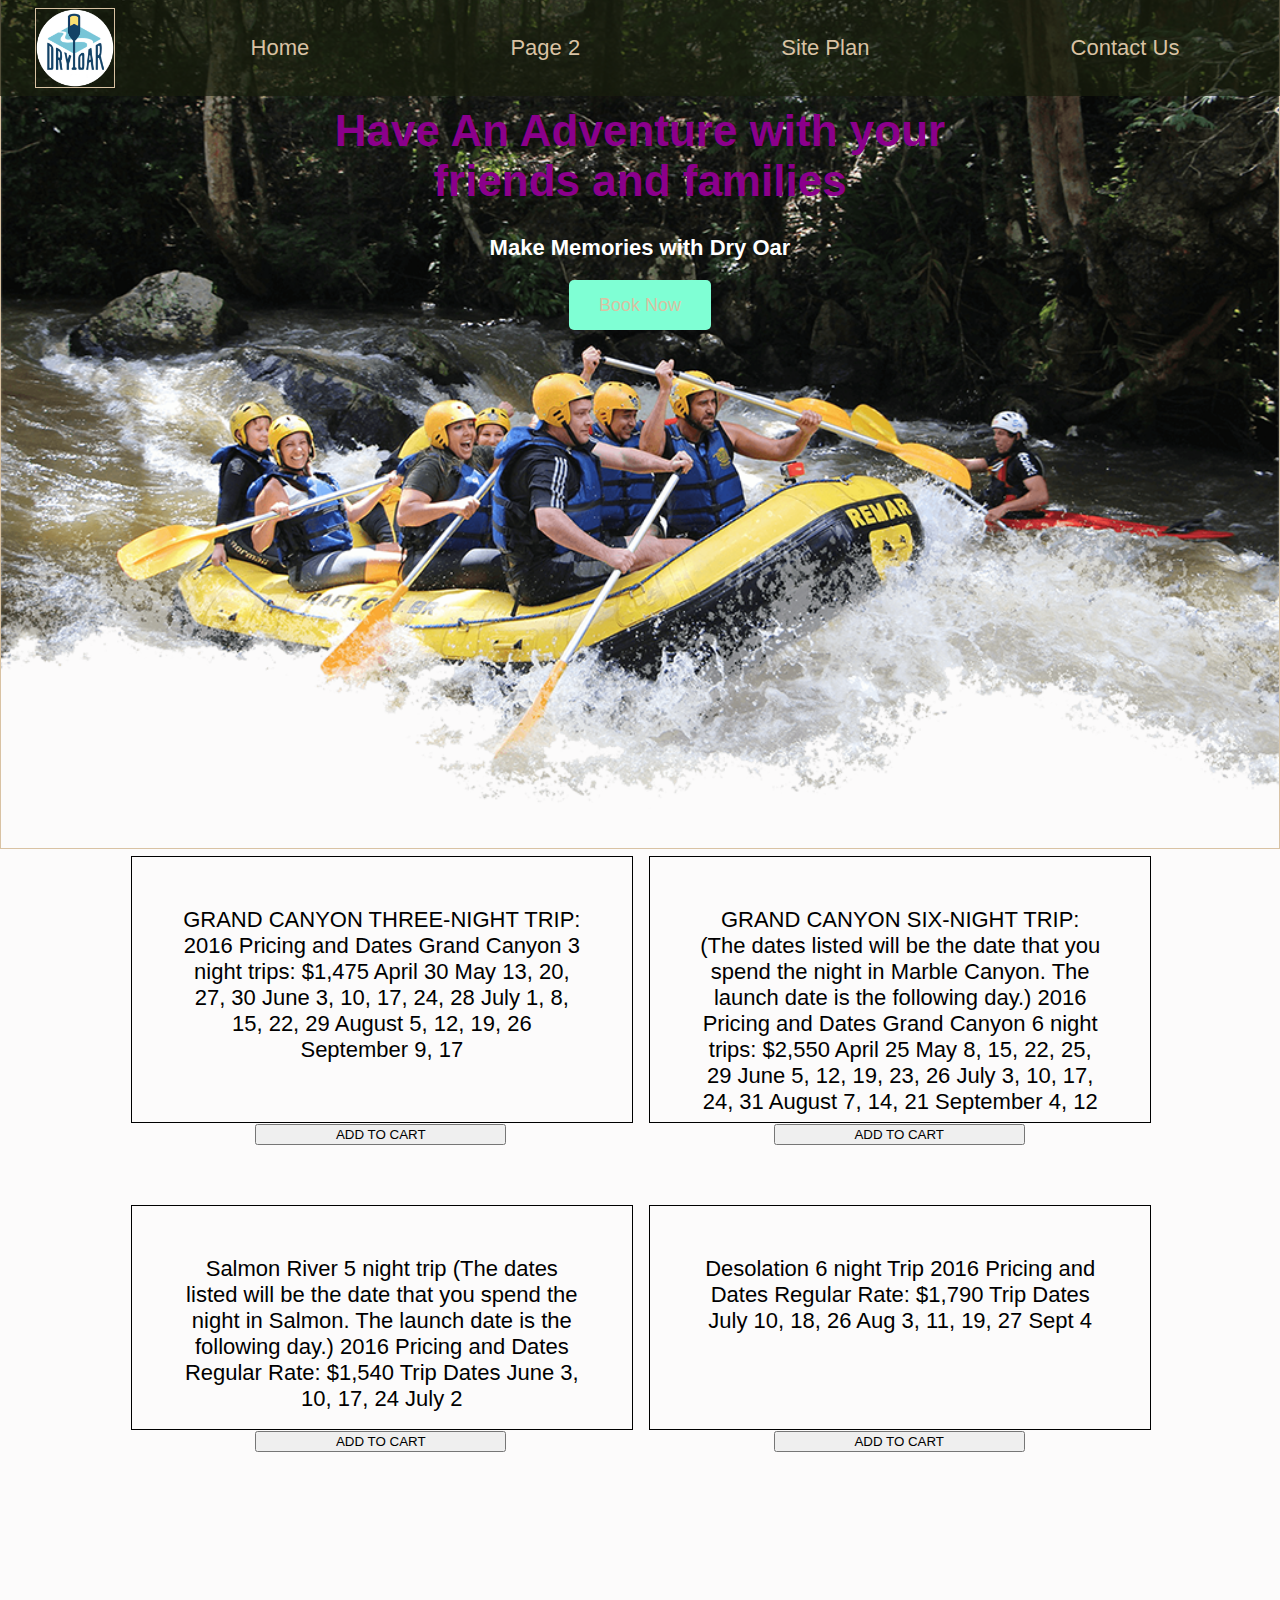
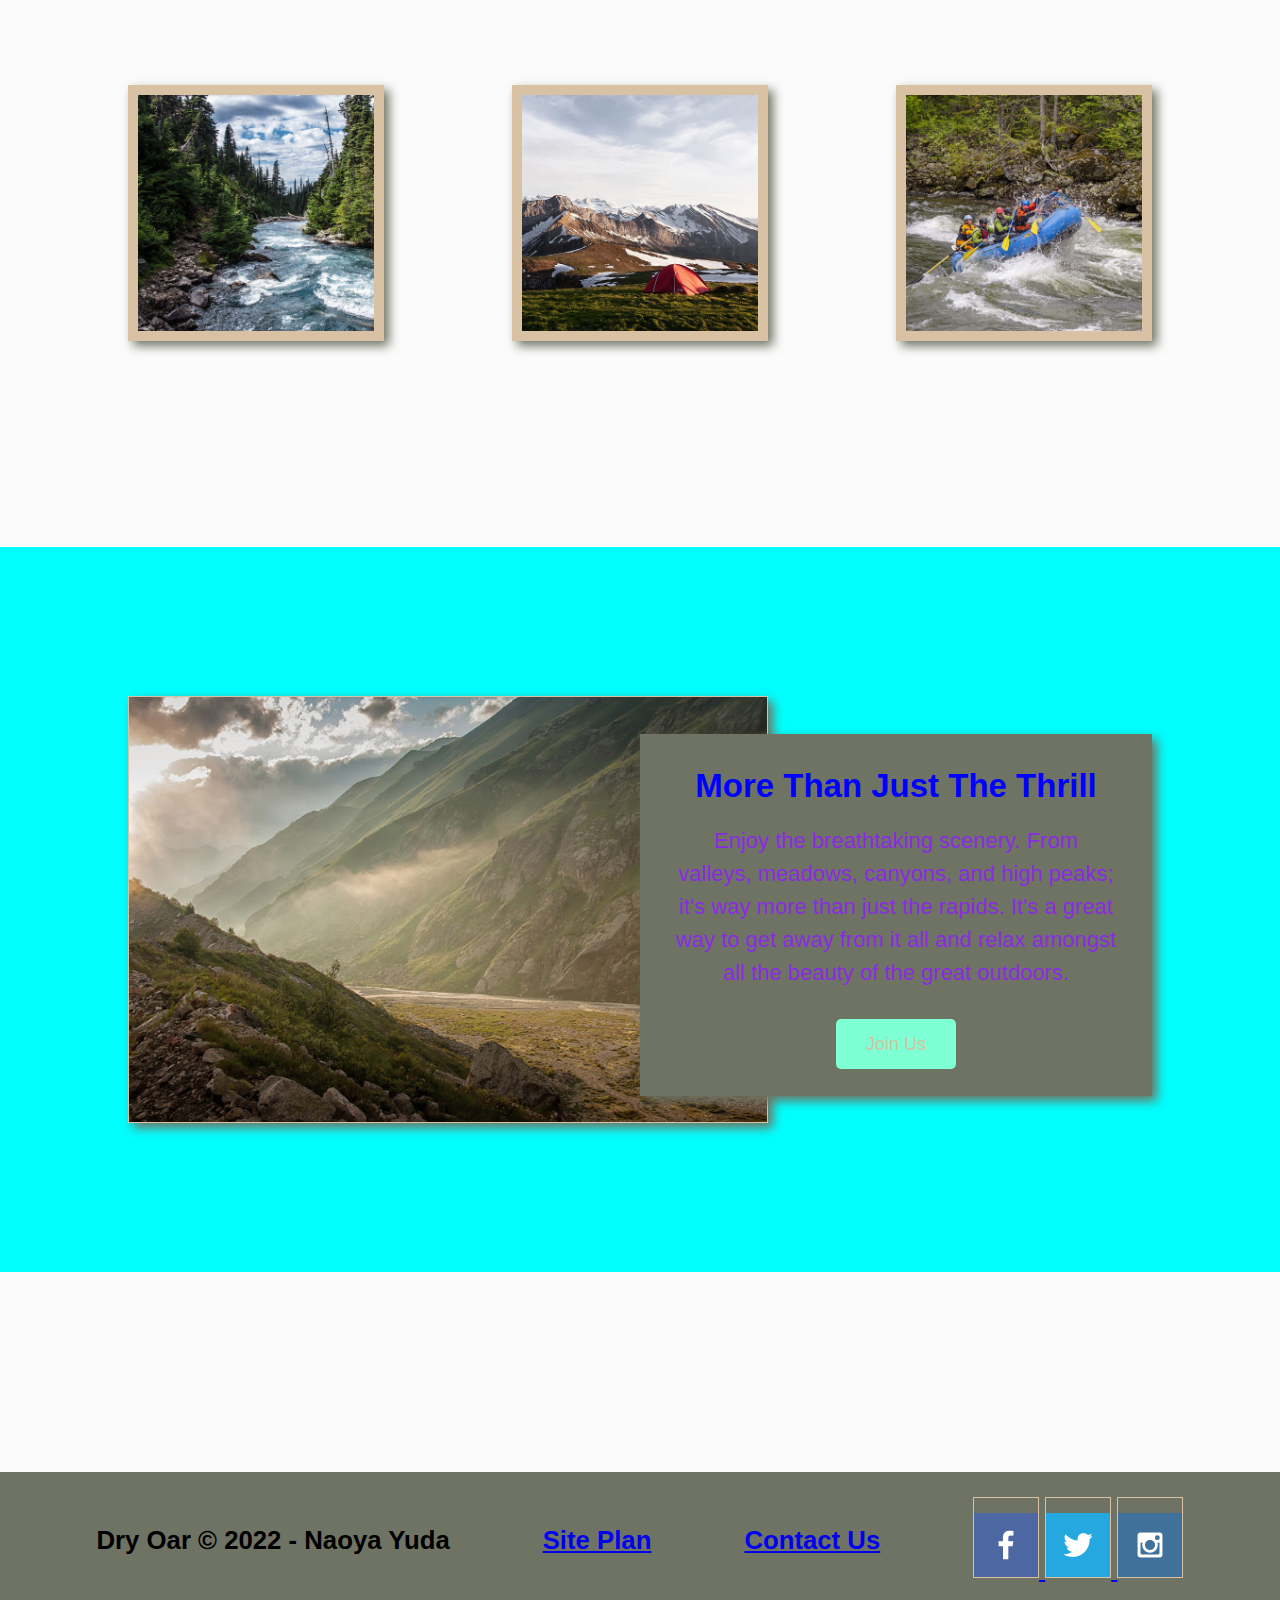
<file: wwr/rates-schedule.html>
<!DOCTYPE html>
<html lang="en">
<head>
    <meta charset="UTF-8">
    <meta http-equiv="X-UA-Compatible" content="IE=edge">
    <meta name="viewport" content="width=device-width, initial-scale=1.0">
    <link rel="stylesheet" href="styles/style.css">
    <title>Rates & Dates</title>
</head>
<body>
    <div id="content">
    <header>
        <a id="logo_link" href="index.html">
            <img class="logo" src="images/logo.png" alt="Dry Oar Logo">
        </a>
        <nav>
            <a href="index.html" target="_blank">Home</a>
            <a href="#" target="_blank">Page 2</a>
            <a href="site-plan-rafting.html" target="_blank">Site Plan</a>
            <a href="contactus.html" target="_blank">Contact Us</a>
        </nav>
    </header>
    <div id="hero">
        <div id="hero-box">
            <img id="hero-img" src="images/hero.png" alt="People enjoying white water rafting">
        </div>
        <section id="hero-msg">
            <h1 class="home-title">Have An Adventure with your friends and families</h1>
            <h4>Make Memories with Dry Oar </h4>
            <div class='button-box'>
                <a class='book' href="rates.html">Book Now</a>
            </div>
        </section>
    </div>


    <div class="rates-grid">
        <div class="rates1">
            <p class="rates-p">GRAND CANYON THREE-NIGHT TRIP: 2016 Pricing and Dates Grand Canyon 3 night trips: $1,475 April 30 May 13, 20, 27, 30 June 3, 10, 17, 24, 28 July 1, 8, 15, 22, 29 August 5, 12, 19, 26 September 9, 17<br>
             </p>
            <button class="rates-b" value="ADD TO CART">ADD TO CART</button>
        </div>

        <div class="rates2">
            <p class="rates-p">GRAND CANYON SIX-NIGHT TRIP: (The dates listed will be the date that you spend the night in Marble Canyon. The launch date is the following day.) 2016 Pricing and Dates Grand Canyon 6 night trips: $2,550 April 25 May 8, 15, 22, 25, 29 June 5, 12, 19, 23, 26 July 3, 10, 17, 24, 31 August 7, 14, 21 September 4, 12<br>
             </p>
            <button class="rates-b" value="ADD TO CART">ADD TO CART</button>
        </div>

        <div class="rates3">
            <p class="rates-p">Salmon River 5 night trip (The dates listed will be the date that you spend the night in Salmon. The launch date is the following day.) 2016 Pricing and Dates Regular Rate: $1,540 Trip Dates June 3, 10, 17, 24 July 2<br>
             </p>
            <button class="rates-b" value="ADD TO CART">ADD TO CART</button>
        </div>

        <div class="rates4">
            <p class="rates-p">Desolation 6 night Trip 2016 Pricing and Dates Regular Rate: $1,790 Trip Dates July 10, 18, 26 Aug 3, 11, 19, 27 Sept 4<br>
             </p>
            <button class="rates-b" value="ADD TO CART">ADD TO CART</button>
        </div>
    </div>
    
    <main class="picture-grid">
        <section class="rivers-card">
            <img class="card-img" src="images/rivers.jpg" alt="river in forest">
        </section>
        <section class="camping-card">
            <img class="card-img" src="images/camping.jpg" alt="tent in mountains">
        </section>
        <section class="rapids-card">
            <img class="card-img" src="images/rapids.jpg" alt="rafting boat">
        </section>
        <div id="background"></div> 
        <img class="mountains" src="images/mountains.jpg" alt="Misty mountains">
        <section class="msg">
            <h2>More Than Just The Thrill</h2>
            <p>Enjoy the breathtaking scenery. From valleys, meadows, canyons, and high peaks; it's way more than just the rapids. It's a great way to get away from it all and relax amongst all the beauty of the great outdoors. </p>
            <a class='join' href="rivers.html">Join Us</a>
        </section>
    </main>
    <footer>
        <h3>Dry Oar &copy; 2022 - Naoya Yuda</h3>
        <h3><a href="site-plan-rafting.html">Site Plan</a></h3>
        <h3><a href="contactus.html">Contact Us</a></h3>
        <div class="social">
            <a href="https://facebook.com" target="_blank">
                <img src="images/facebook.png" alt="fb icon">
            </a>
            <a href="https://twitter.com" target="_blank">
                <img src="images/twitter.png" alt="twitter icon">
            </a>
            <a href="https://instagram.com" target="_blank">
                <img src="images/instagram.png" alt="instagram icon">
            </a>
        </div>
    </footer>
    </div>
</body>
</html>
</file>
<file: movielist/styles/site-plan.css>
:root {
  /* change the values below to your colors from your palette */
  --primary-color: #FBFBF2   ;
  --secondary-color: #E5E6E4 ;
  --accent1-color: #CFD2CD;
  --accent2-color: white;

  /* change the values below to your chosen font(s) */
  --heading-font: "Open Sans";
  --paragraph-font: Nunito, Helvetica, sans-serif;

  /* these colors below should be chosen from among your palette colors above */
  --headline-color-on-white: #396E94;  /* headlines on a white background */ 
  --headline-color-on-color: white; /* headlines on a colored background */ 
  --paragraph-color-on-white: #396E94; /* paragraph text on a white background */ 
  --paragraph-color-on-color: white; /* paragraph text on a colored background */ 
  --paragraph-background-color: #396E94  ;
  --nav-link-color: #396E94;
  --nav-background-color: #D4AC0D;
  --nav-hover-link-color: white;
  --nav-hover-background-color: #396E94;
}


/*  Look around below...but DON'T CHANGE ANYTHING! */

body {
  max-width: 1200px;
  margin: 0 auto;
  padding: 4em;
  font-size: 18px;
  text-align: center;
}
h1, h2, h3, h4, h5, h6 {
  font-family: var(--heading-font);
  color: var(--headline-color-on-white);
}
h2 {
  text-align: center;
}
hr {
  height: 3px;
  margin: 35px 0;
  background: var(--accent1-color);
}
header {
  padding: 0.5em;
  text-align: center;
  color: var(--paragraph-color-on-color);
  background-color: var(--paragraph-background-color);
}
header > h1, header > h2 {
  color: var(--headline-color-on-color);
}

p {
  font-family: var(--paragraph-font);
  color: var(--paragraph-color);
  padding: 1em;
}
.colors {
  width: 100%;
  min-width: 350px;
  margin: 30px auto;
  text-align: center;
}
.colors th {
  background-color: #D4AC0D;
}
.colors td{
  width: 25%;
  height: 3em;
}

.primary {
  background-color: var(--primary-color);
}
.secondary {
  background-color: var(--secondary-color);
}
.accent1 {
  background-color: var(--accent1-color);
}
.accent2{
  background-color: var(--accent2-color);
}

p.colored {
  background-color: var(--paragraph-background-color);
  color: var(--paragraph-color-on-color);
}

nav {
  background-color: var(--nav-background-color);
  line-height: 3em;
  text-align: center;
  font-size: 1.2em;
}
nav  {
  list-style-type: none;
  display: flex;

}
.overview {
  width: 300px;
  text-align: left;
  margin-left: auto;
  margin-right: auto;

}
nav a {
  padding:1em;
  min-width: 120px;
  text-decoration: none;
  padding: 10px;

}
nav a:link, nav a:visited {
  color: var(--nav-link-color);
}
nav a:hover {
  color: var(--nav-hover-link-color);
  background-color: var(--nav-hover-background-color);
}

.sitemap {
  display: grid;
  justify-content: center;

  grid-template-columns: repeat(6, 15%);
  grid-template-rows: 3em 1.5em 1.5em 3em;
  grid-template-areas: ". . home home . ."
    ". . . top . ."
    ". left left right right ."
    "page2 page2 . . page3 page3";
}
.sitemap > div {

  text-align: center;

}
.sm-home {
  grid-area: home;
  background-color: #D4AC0D;
  line-height: 3em;
}
.sm-page2 {
  grid-area: page2;
  background-color: #D4AC0D;
  line-height: 3em;
}
.sm-page3 {
  grid-area: page3;
  background-color: #D4AC0D;
  line-height: 3em;
}

.top {
  grid-area: top;
  border-left: 1px solid;
}

.left {
  grid-area: left;
  border-top: 1px solid;
  border-left: 1px solid;
}

.right {
  grid-area: right;
  border-top: 1px solid;
  border-right: 1px solid;
}

#movies {
  display: grid;
  grid-template-columns: 1fr 1fr 1fr;
}

#movies img {
  width: 80%;
  margin-bottom: 20px;
}

img{
  padding: 1em;
}

footer {
  background-color: #D4AC0D;
  padding: 25px 50px;
  margin-top: 200px; 
  display: flex;
  justify-content: space-around;
  align-items: center;
  flex-direction: row;
  margin-top: 25px;
}

footer h3 a:hover {
  color:darkorange;
  text-decoration: none;
}
.icon {
  width: 80px;
}
.logo {
  width: 80px;
  padding: 0%;
}
footer .social img{
  padding-top: 15px; 
}
#popcorn{
  width:20%;
  height:20%;
  margin-top: 20px; 
}
#details{
  width:20%;
  height:20%;
  margin-top: 20px; 
}

.snack {
  width:400px;
  height:100%;
  text-align: left;
  padding: 1em;
}
.row{
  display: grid;
  grid-template-columns: 1fr 1fr 1fr;
}
#logo_link{
  width:100%;
  height:100%;
}

form {
  /* Center the form on the page */
  margin: 0 auto;
  width: 400px;
  /* Form outline */
  padding: 1em;
  border: 1px solid #CCC;
  border-radius: 1em;
}

ul {
  list-style: none;
  padding: 0;
  margin: 0;
}

form li + li {
  margin-top: 1em;
}

label {
  /* Uniform size & alignment */
  display: inline-block;
  width: 90px;
  text-align: right;
}

input,
textarea {
  /* To make sure that all text fields have the same font settings
     By default, textareas have a monospace font */
  font: 1em sans-serif;

  /* Uniform text field size */
  width: 300px;
  box-sizing: border-box;

  /* Match form field borders */
  border: 1px solid #999;
}

input:focus,
textarea:focus {
  /* Additional highlight for focused elements */
  border-color: #000;
}

textarea {
  /* Align multiline text fields with their labels */
  vertical-align: top;

  /* Provide space to type some text */
  height: 5em;
}

.button {
  /* Align buttons with the text fields */
  padding-left: 90px; /* same size as the label elements */
}

button {
  /* This extra margin represent roughly the same space as the space
     between the labels and their text fields */
  margin-left: .5em;
}
#feedback {
  background-color: #D4AC0D;
  position: absolute;
  top: 0;
  left: 0;
  right: 0;
  padding: .5em;
  /* make this element invisible until we are ready for it */
  display: none;       
}
.moveDown {
  margin-top: 3em;
}
</file>
<file: wwr/styles/style.css>
#content {
    max-width:1600px;
    margin: 0 auto; 
}
nav a {
    text-align: center;
    color: #d9c2a3;
    text-decoration: none;
    padding: 35px;
}
#hero-msg h1, #hero-msg h4 {
    text-align: center;
}
.button-box {
    text-align: center;
}
main section {
    text-align: center;
    box-sizing: border-box;
}
#background {
    height: 725px;
    background-color:aqua;
}
body {
    background-color: #fcfbfb; 
    font-family: Raleway, Arial, sans-serif;
    font-size: 22px;
    margin: 0;
    padding: 0;
}
header {
    background-color:rgba(24, 30, 13, 0.7);
    display: grid;
    grid-template-columns: 150px auto;
}
nav a:hover {
    background-color: black;
    color: #d9c2a3;
}
.book, .join {
    background-color:aquamarine;
    color: #d9c2a3;
    text-decoration: none;
    font-size: 18px;
    padding: 15px 30px;
    margin-top: 50px;
    border-radius: 5px;
}
.book:hover, .join:hover {
    background-color:blueviolet;
    color: #d9c2a3;
}
.msg {
    background-color:bisque;
    line-height: 1.5em;
    padding: 35px;
    margin-top: 10px;
}
footer {
    background-color: #6f7364;
    padding: 25px 50px;
    margin-top: 200px; 
    display: flex;
    justify-content: space-around;
    align-items: center;
}
.home-title{
    color:darkmagenta;
    font-family: 'Rock Salt', 'Bradley Hand', sans-serif;
    font-size: 2em;
    margin-top: 10px;
}
h4 {
    color:darkmagenta;
}
.msg h2 {
    color:blue;
    margin: 0;
}
.msg p {
    color:blueviolet;
    padding-bottom: 15px;
}
footer h3 a:hover {
    color:darkorange;
    text-decoration: none;
}
.icon {
    width: 80px;
}
.logo {
    width: 80px;
}
#hero-img {
    width: 100%;
} 
.card-img {
    border: 10px solid #d9c2a3;
    transition: transform .5s;
    box-shadow: 5px 5px 10px #6f7364;
}
.card-img:hover {
    opacity: .6;
    transform: scale(1.1);
}
img{
    box-sizing: border-box;
    border: 1px solid #d9c2a3;
}
#logo_link{
    padding-top: 5px;
    justify-self: center;
    align-self: center;
}
footer .social img{
    padding-top: 15px; 
}
nav {
    display: flex;
    justify-content: space-around;
}
#hero {
    display: grid;
    grid-template-columns: 1fr 3fr 1fr;
    margin-top: -100px; 
}

#hero-box {
    grid-column: 1/4;
    grid-row: 1/3;
    z-index: -1;
}
#hero-msg h4 {
    color: white;
}
#hero-msg {
    grid-column: 2/3;
    grid-row: 1/2;
    margin-top: 100px;
}
.card-img, .mountains {
    width: 100%;
}
.rivers-card{
    grid-column: 2/4;
    grid-row: 2/3;
    margin: 200px 0;
}

.camping-card{
    grid-column: 5/7;
    grid-row: 2/3; 
    margin: 200px 0;
}

.rapids-card{
    grid-column: 8/10;
    grid-row: 2/3;
    margin: 200px 0;
}

#background{
    grid-column: 1/11;
    grid-row: 4/9;
}

.mountains{
    width: 100%;
    grid-column: 2/7;
    grid-row: 5/8;
    box-shadow: 5px 5px 10px #6f7364;
}

.msg{
    background-color: #6f7364;
    padding: 35px;
    grid-column: 6/10;
    grid-row: 6/7;
    box-shadow: 5px 5px 10px #6f7364;
}
.home-grid{
    display: grid;
    grid-template-columns: repeat(10, 1fr);
}


.rates-grid{
    display:grid; 
    grid-template-columns: repeat(10, 1fr);
    grid-gap:1rem;
}

.rates1{
    grid-column: 2/6;
}
.rates2{
    grid-column: 6/10;
}
.rates3{
    grid-column: 2/6;
}
.rates4{
    grid-column: 6/10;
}
  
.rates-b{
    width:50%;
    text-align: center;
    margin: auto;
    display: flex;
    justify-content: center;
    align-items: center;rivers-card
    
}

.rates-p{
    width:100%;
    height: 80%;
    display:block;  
    position: relative;
    margin: 1px;
    border: 1px solid;
    box-sizing: border-box; 
    padding: 50px;
    text-align: center;
}
.picture-grid{
    display: grid;
    grid-template-columns: repeat(10, 1fr);
}


form {
    /* Center the form on the page */
    margin: 0 auto;
    width: 400px;
    /* Form outline */
    padding: 1em;
    border: 1px solid #CCC;
    border-radius: 1em;
  }
  
  ul {
    list-style: none;
    padding: 0;
    margin: 0;
  }
  
  form li + li {
    margin-top: 1em;
  }
  
  label {
    /* Uniform size & alignment */
    display: inline-block;
    width: 90px;
    text-align: right;
  }
  
  input,
  textarea {
    /* To make sure that all text fields have the same font settings
       By default, textareas have a monospace font */
    font: 1em sans-serif;
  
    /* Uniform text field size */
    width: 300px;
    box-sizing: border-box;
  
    /* Match form field borders */
    border: 1px solid #999;
  }
  
  input:focus,
  textarea:focus {
    /* Additional highlight for focused elements */
    border-color: #000;
  }
  
  textarea {
    /* Align multiline text fields with their labels */
    vertical-align: top;
  
    /* Provide space to type some text */
    height: 5em;
  }
  
  .button {
    /* Align buttons with the text fields */
    padding-left: 90px; /* same size as the label elements */
  }
  
  button {
    /* This extra margin represent roughly the same space as the space
       between the labels and their text fields */
    margin-left: .5em;
  }
  #feedback {
    background-color: antiquewhite;
    position: absolute;
    top: 0;
    left: 0;
    right: 0;
    padding: .5em;
    /* make this element invisible until we are ready for it */
    display: none;       
}
.moveDown {
    margin-top: 3em;
}
  
@media screen and (max-width: 900px) {
    #hero, .home-grid {
        display: block;
        height: auto;
    }
    nav, footer {
        flex-direction: column;
    }
    nav a {
        display: block;
        padding: 15px;
    }
    #hero {
        margin-top: 0;
    }
    #hero-msg {
        margin-top: 0;
    }
    #hero-msg h4 {
        display: none;
    }
    .home-title {
        font-size: 25px;
        color: #6f7364;
    }
    .rivers-card, .camping-card, .rapids-card { 
        margin: 50px auto;
        width: 60%;
    }
    #background {
        display: none;
    }
    .mountains, .msg {
        width: 80%;
        display: block;
        margin: 0 auto;
    }
    footer {
        margin-top: 25px;
    }
}
</file>
<file: component/styles/component.css>
.card {
    box-shadow: 0 4px 8px 0 rgba(0, 0, 0, 0.2);
    max-width: 300px;
    margin: auto;
    text-align: center;
    font-family: arial;
  }
  
  .title {
    color: grey;
    font-size: 18px;
  }
  
  button {
    border: none;
    outline: 0;
    display: inline-block;
    padding: 8px;
    color: white;
    background-color: #000;
    text-align: center;
    cursor: pointer;
    width: 100%;
    font-size: 18px;
  }
  
  a {
    text-decoration: none;
    font-size: 22px;
    color: black;
  }
  
  button:hover, a:hover {
    opacity: 0.7;
  }
</file>
